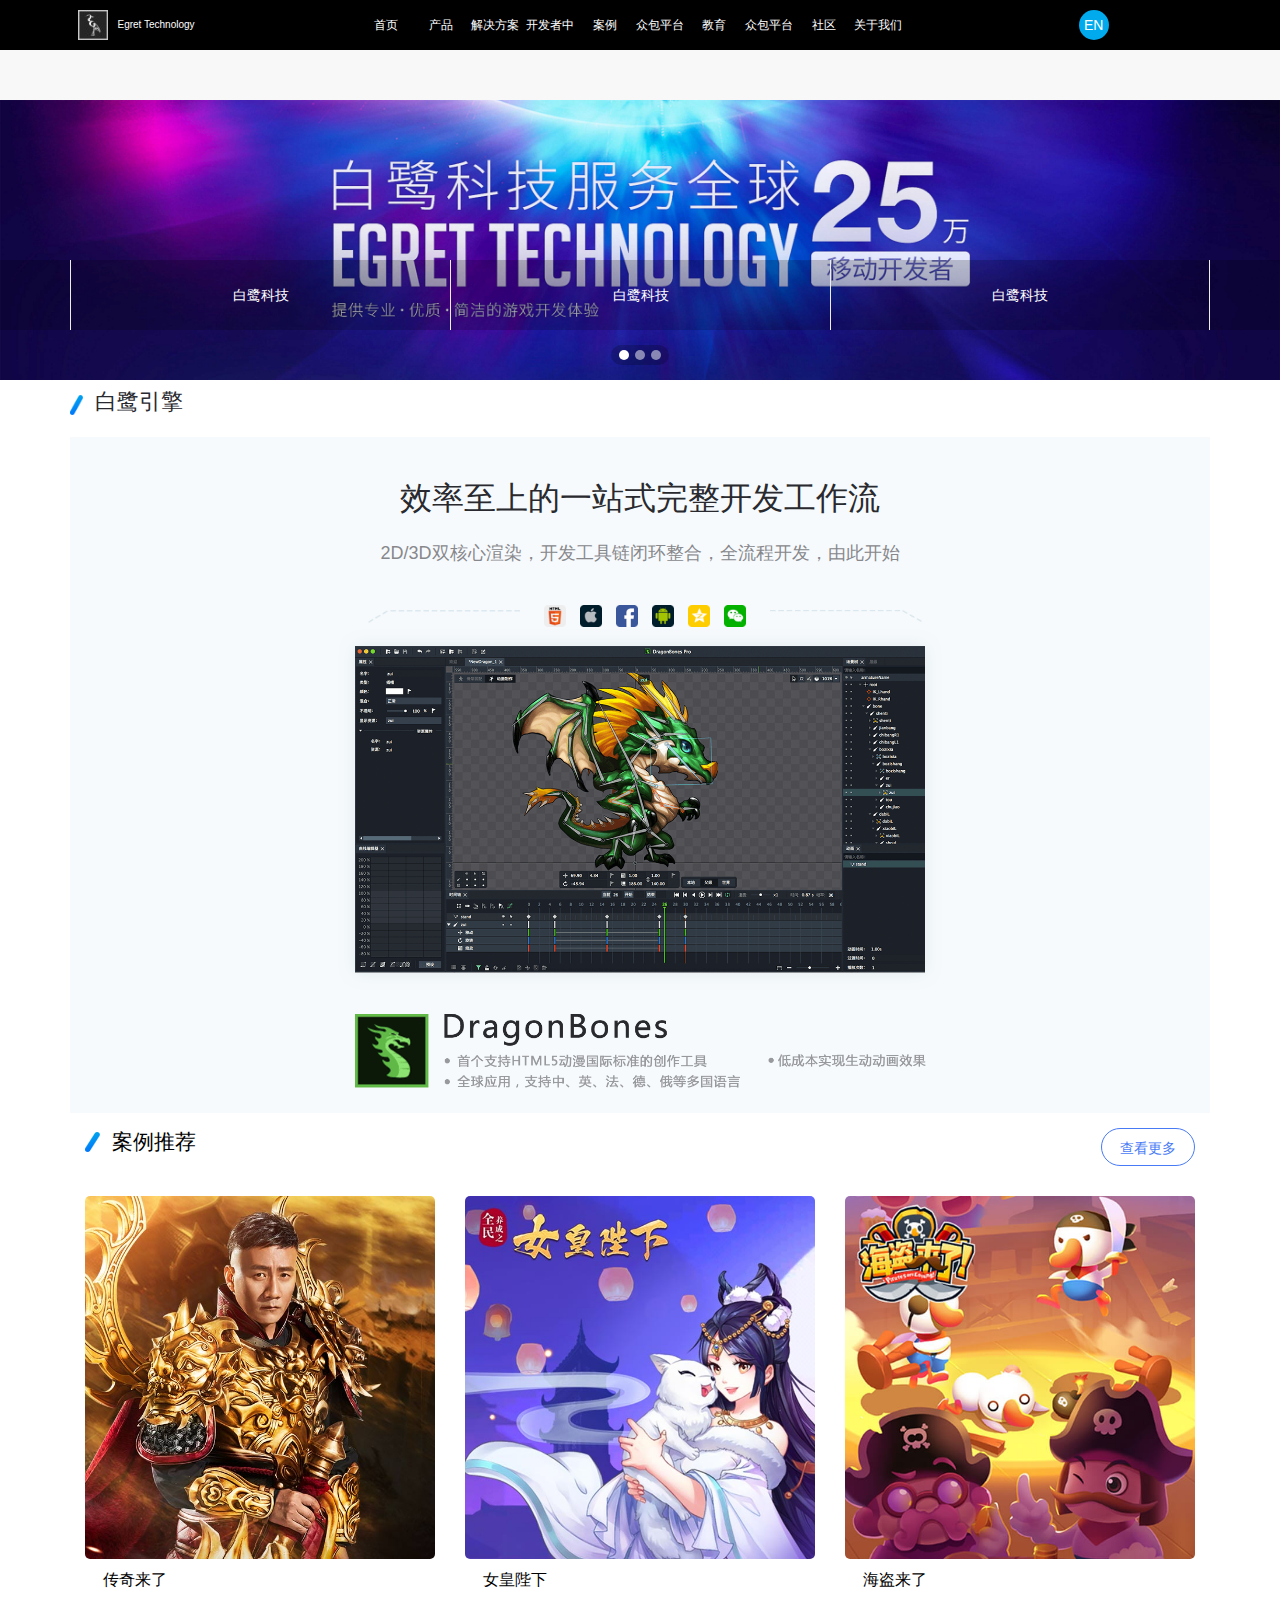
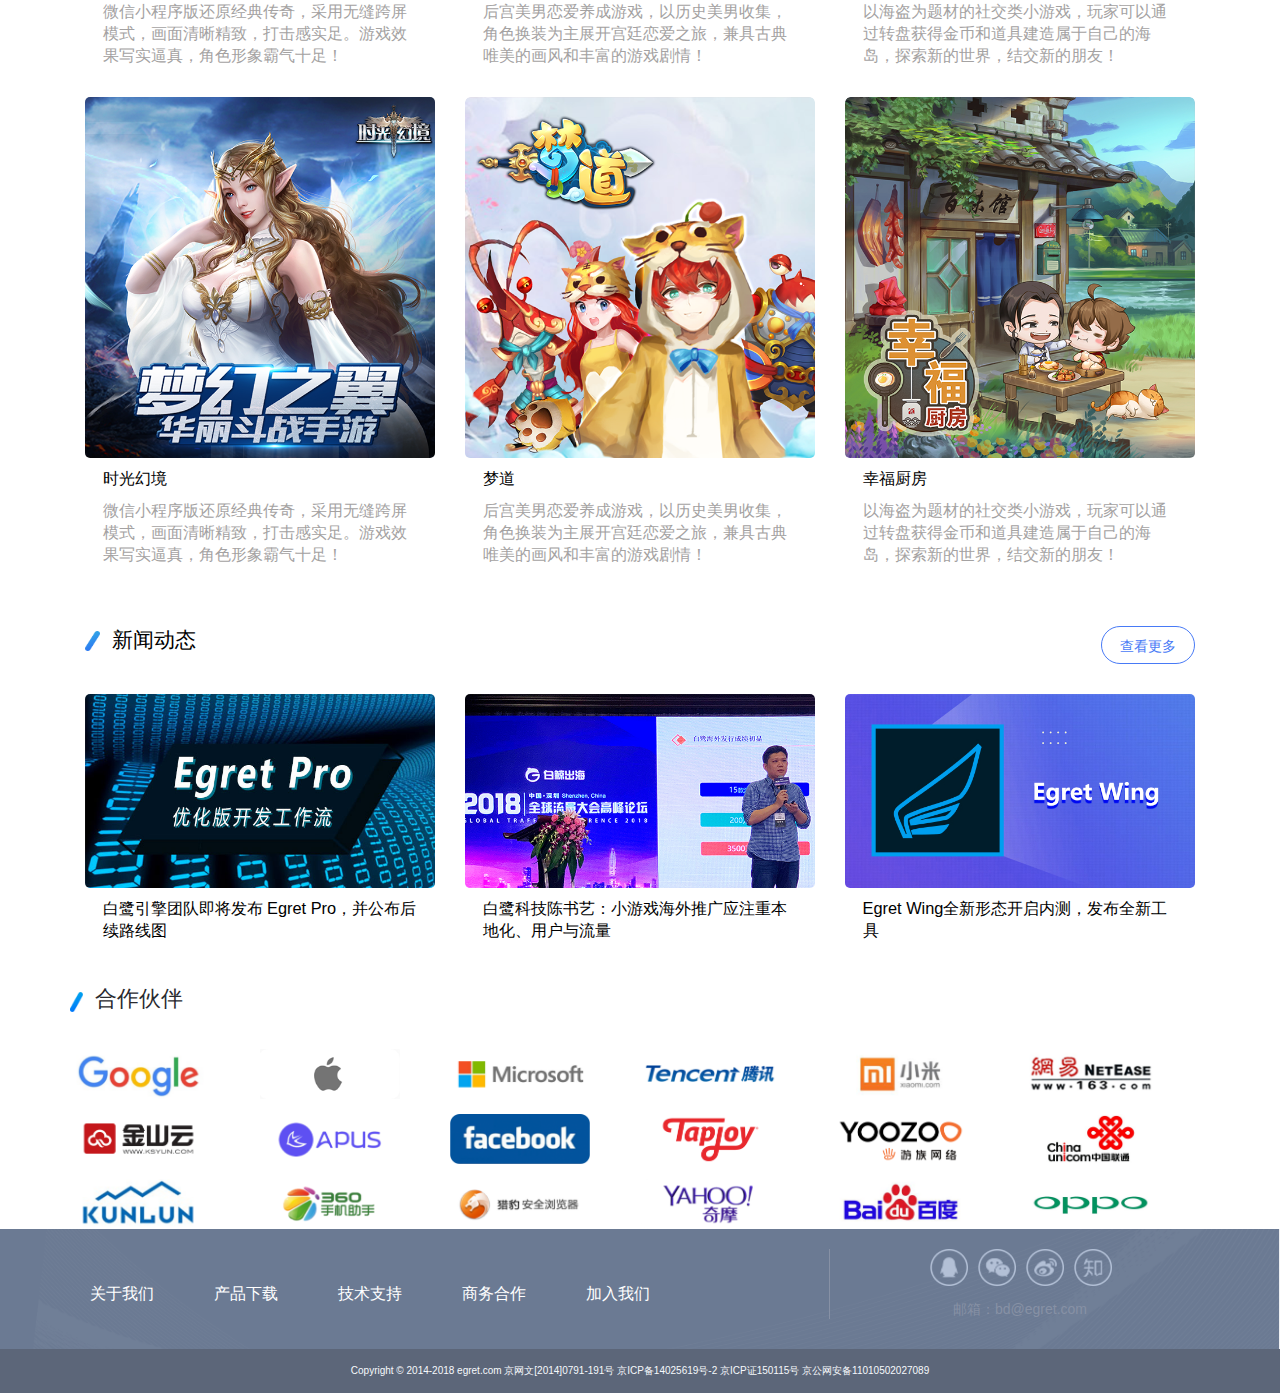
<file: layui-v2.4.5/index.html>
<!DOCTYPE html>
<html>
<head>
    <meta charset="utf-8">
    <title></title>
    <meta name="viewport" content="width=device-width, initial-scale=1, maximum-scale=1">
    <link rel="stylesheet" href="layui/css/layui.css">
    <script type="text/javascript" src="layui/layui.js"></script>
    <link rel="stylesheet" href="css/index.css" />
</head>
		<script type="text/javascript">
			layui.use(['carousel', 'form'], function(){
			  var carousel = layui.carousel
			  ,form = layui.form;
			  
			  //图片轮播
			  carousel.render({
				elem: '#test10'
				,width: '100%'
				,interval: 5000
			  });
			});
		</script>
		
		
		
		<style type="text/css">
			a{
				color: #fff;
			}
			li{
				line-height: 50px;
				font-size: 12px;
			}
			.on{
				text-align: center;
				
			}
			li a:hover{
				color: #01AAED;
			}
			.font{
				font-size: 10px;
			}
			.top{
				line-height: 50px;
			}
			.ran{
				text-align: center;
				line-height: 30px;
				border-radius: 50%;
				background: #01AAED;
				cursor: pointer;
				float: right;
				width: 30px;
				height: 30px;
			}
			.ran:hover{
				color: #fff;
			.big{
				width: 100%;
			}
			.nav{
				width: 100%;
			}
			#tp:hover{
				background: red;
			}
			
			
			

		</style>
<body>
	<div class="layui-fluid" style="background: #000; height: 50px;">
			<div class="layui-row" style="width: 90%; margin: 0 auto;">
				<a class="layui-hide-xs layui-col-md3 font top" href="javascript:;">
					<img class="layui-nav-img" style="border-radius: 0;" src="images/product-icon-engine.jpg">Egret Technology
				</a>
				<a class="layui-hide-md layui-hide-sm layui-col-xs3 font top" href="javascript:;">
					白鹭科技
				</a>
				<ul class="layui-hide-xs layui-col-md7 on" style="background: rgba(0,0,0,0);">
						<li class="layui-col-md1">
							<a href="">首页</a>
						</li>
						<li class="layui-col-md1">
							<a href="">产品</a>
						</li>
						<li class="layui-col-md1">
							<a href="">解决方案</a>
						</li>
						<li class="layui-col-md1">
							<a href="">开发者中心</a>
						</li>
						<li class="layui-col-md1">
							<a href="">案例</a>
						</li>
						<li class="layui-col-md1">
							<a href="">众包平台</a>
						</li>
						<li class="layui-col-md1">
							<a href="">教育</a>
						</li>
						<li class="layui-col-md1">
							<a href="">众包平台</a>
						</li>
						<li class="layui-col-md1">
							<a href="">社区</a>
						</li>
						<li class="layui-col-md1">
							<a href="">关于我们</a>
						</li>
				</ul>
				<div class="layui-col-md1"><a href=""><p class="ran" style="margin-top: 10px;">EN</p></a></div>
			</div>
		</div>
		
		
		<div class="layui-carousel" id="test10">
			<div style="position: absolute; position: relative;" carousel-item="">
				<div><img style="width: 100%;" src="images/kv1.jpg"></div>
				<div><img style="width: 100%;" src="images/kv2.jpg"></div>
				<div><img style="width: 100%;" src="images/kv3.jpg"></div>
			</div>
			<div class="layui-row layui-col-md12 layui-col-xs12" style="background: rgba(0,0,0,.2);height: 70px; position: absolute; color: #fff; bottom: 0;">
				<div class="layui-container">
					<div id="tp" style="line-height: 70px; border-left: 1px solid #EEEEEE;" class="layui-col-md4 layui-col-xs4 on">白鹭科技</div>
					<div id="tp" style="line-height: 70px; border-left: 1px solid #EEEEEE;" class="layui-col-md4 layui-col-xs4 on">白鹭科技</div>
					<div id="tp" style="line-height: 70px; border-left: 1px solid #EEEEEE; border-right: 1px solid #EEEEEE;" class="layui-col-md4 layui-col-xs4 on">白鹭科技</div>
				</div>
			</div>
		</div>
	
	
	
		<div class="layui-container">
			<div id="top"  class="layui-hide-xs" >
				<img src="images/pen.png">
				<h1>白鹭引擎</h1>
			</div>
			<div id="lunbo">    		
					<div id="lunbo1" style="margin: 0 auto;" class="layui-col-md8 layui-col-xs10 ">
					    <div class="layui-row">
					      <div id="lunbo2" class="layui-col-md12 layui-col-xs12 layui-col-sm12">
					      	<h1 style="font-size: 32px;" class="layui-hide-xs">效率至上的一站式完整开发工作流</h1>
					      	<p style="font-size: 16px;" class="layui-hide-md">效率至上的一站式完整开发工作流</p>
					      </div>
					      <div id="lunbo3" class="layui-col-md12 layui-col-xs12 layui-col-sm12">
					         <h1 style="font-size: 18px;" class="layui-hide-xs">2D/3D双核心渲染，开发工具链闭环整合，全流程开发，由此开始</h1>
					         <p style="font-size: 10px;" class="layui-hide-md">2D/3D双核心渲染，开发工具链闭环整合，全流程开发，由此开始</p>
					      </div>
					      <div id="lunbo6" style="margin-top: 20px;" class="layui-col-md12 layui-col-xs12 layui-col-sm12">
					      	<img src="images/engine3 (1).png"  class="layui-hide-md" style="width: 80%;height: 20%;display: block;margin: 0 auto;"/>
					      	<p style="text-align: center;font-size: 14px;color:#87888C;"  class="layui-hide-md">一站对接各大网站</p>
					      </div>
					      <div id="lunbo4" class="layui-col-md12 layui-col-xs12 layui-col-sm12">
					      	<img class="layui-hide-xs" style="width:20%; height: 13px; padding-right: 10px;" src="images/engineLeft.png" />
					      	<img style="height:22px;width: 22px;" src="images/h5.png" />
					      	<img style="height:22px;width: 22px;" src="images/ap.png" />
					      	<img style="height:22px;width: 22px;" src="images/fb.png" />
					      	<img style="height:22px;width: 22px;" src="images/an.png" />
					      	<img style="height:22px;width: 22px;" src="images/qz.png" />
					      	<img style="height:22px;width: 22px;;" src="images/wx.png" />					      
					      	<img class="layui-hide-xs" style="width:20%; height: 12px; padding-left: 20px;" src="images/engineRight.png" />
					    </div>
					    <div id="lunbo5" class="layui-col-md12 layui-col-xs12">
					        <img class="layui-hide-xs" style="width:80%; height: 40%;" src="images/engine1.png" />
					    </div>
					</div>
				</div>		  
			</div>
			<div style="  margin: 0 auto;" class="layui-row layui-col-space30">
				<div class="layui-col-md12">
					<img style="margin-right: 8px; margin-bottom: 5px; width: 15px; height: 20px;" src="layui/images/pen.png" >
					<h2 style="display: inline;">案例推荐</h2>
					<button class="layui-btn layui-btn-primary layui-btn-radius" style="color: #487af6;border-color: #487af6;float: right;">查看更多</button>
				</div>
				<div id="anli" class="layui-col-md4 layui-col-xs12 ">
					<img class="layui-hide-xs" src="layui/images/5bae0283c104d.jpg" >
					<img class="layui-hide-md layui-hide-sm" style="height: 150px;" src="layui/images/5bae0283c104d.jpg" >
					<div class="layui-col-md12 layui-hide-xs cont">
						<h3>传奇来了</h3>
						<h3 style="color: #A4A2A2;" >微信小程序版还原经典传奇，采用无缝跨屏模式，画面清晰精致，打击感实足。游戏效果写实逼真，角色形象霸气十足！</h3>
					</div>
				</div>
				<div id="anli" class="layui-col-md4 layui-col-xs12">
					<img class="layui-hide-xs" src="layui/images/5bae02aac04a3.png" >
					<img class="layui-hide-md layui-hide-sm" style="height: 150px;" src="layui/images/5bae02aac04a3.png" >
					<div class="layui-col-md12 layui-hide-xs cont">
						<h3>女皇陛下</h3>
						<h3 style="color: #A4A2A2;" >后宫美男恋爱养成游戏，以历史美男收集，角色换装为主展开宫廷恋爱之旅，兼具古典唯美的画风和丰富的游戏剧情！</h3>
					</div>
				</div>
				<div id="anli" class="layui-col-md4 layui-col-xs12">
					<img class="layui-hide-xs" src="layui/images/5bae02b9c85ac.jpg" >
					<img class="layui-hide-md layui-hide-sm" style="height: 150px;" src="layui/images/5bae02b9c85ac.jpg" >
					<div class="layui-col-md12 layui-hide-xs cont">
						<h3>海盗来了</h3>
						<h3 style="color: #A4A2A2;" >以海盗为题材的社交类小游戏，玩家可以通过转盘获得金币和道具建造属于自己的海岛，探索新的世界，结交新的朋友！</h3>
					</div>
				</div>
  
  <!-- 案例推荐下半部分 -->
  
				<div id="anli" class="layui-col-md4 layui-col-xs12 ">
					<img class="layui-hide-xs" src="layui/images/5c985bcdb3dff.png" >
					<img class="layui-hide-md layui-hide-sm" style="height: 150px;" src="layui/images/5c985bcdb3dff.png" >
					<div class="layui-col-md12 layui-hide-xs cont">
						<h3>时光幻境</h3>
						<h3 style="color: #A4A2A2;" >微信小程序版还原经典传奇，采用无缝跨屏模式，画面清晰精致，打击感实足。游戏效果写实逼真，角色形象霸气十足！</h3>
					</div>
				</div>
				<div id="anli" class="layui-col-md4 layui-col-xs12">
					<img class="layui-hide-xs" src="layui/images/5c985c6d3d4eb.png" >
					<img class="layui-hide-md layui-hide-sm" style="height: 150px;" src="layui/images/5c985c6d3d4eb.png" >
					<div class="layui-col-md12 layui-hide-xs cont">
						<h3>梦道</h3>
						<h3 style="color: #A4A2A2;" >后宫美男恋爱养成游戏，以历史美男收集，角色换装为主展开宫廷恋爱之旅，兼具古典唯美的画风和丰富的游戏剧情！</h3>
					</div>
				</div>
				<div id="anli" class="layui-col-md4 layui-col-xs12">
					<img class="layui-hide-xs" src="layui/images/5c985c921048c.png" >
					<img class="layui-hide-md layui-hide-sm" style="height: 150px;" src="layui/images/5c985c921048c.png" >
					<div class="layui-col-md12 layui-hide-xs cont">
						<h3>幸福厨房</h3>
						<h3 style="color: #A4A2A2;" >以海盗为题材的社交类小游戏，玩家可以通过转盘获得金币和道具建造属于自己的海岛，探索新的世界，结交新的朋友！</h3>
					</div>
				</div>
			</div>

<!-- 下半部分 -->
			<div style="position: relative; top: 30px; margin: 0 auto;" class="layui-row layui-col-space30">
				<div class="layui-col-md12">
					<img style="margin-right: 8px; margin-bottom: 5px; width: 15px; height: 20px;" src="layui/images/pen%20(1).png" >
					<h2 style="display: inline;">新闻动态</h2>
					<button class="layui-btn layui-btn-primary layui-btn-radius" style="color: #487af6;border-color: #487af6;float: right;">查看更多</button>
				</div>
<!-- 新闻动态pc端 -->
				<div id="anli" class="layui-col-md4 layui-hide-xs ">
					<img src="layui/images/5c74a090a4ffe.jpg" >
					<div class="layui-col-md12 layui-hide-xs cont">
						<h3 >白鹭引擎团队即将发布 Egret Pro，并公布后续路线图</h3>
					</div>
				</div>
<!-- 新闻动态手机端 -->
				<div id="anli" class="layui-col-xs12 layui-hide-md layui-hide-sm ">
					<div class="layui-col-xs5 cont">
						<img src="layui/images/5c74a090a4ffe.jpg" >
					</div>
					<div class="layui-col-xs7 cont">
						<h3 >白鹭引擎团队即将发布 Egret Pro，并公布后续路线图</h3>
					</div>
				</div>
<!-- 新闻动态pc端 -->				
				<div id="anli" class="layui-col-md4 layui-hide-xs ">
					<img src="layui/images/5be01d20652c8.png" >
					<div class="layui-col-md12 layui-hide-xs cont">
						<h3>白鹭科技陈书艺：小游戏海外推广应注重本地化、用户与流量</h3>
					</div>
				</div>
  <!-- 新闻动态手机端 -->
				<div id="anli" class="layui-col-xs12 layui-hide-md layui-hide-sm ">
					<div class="layui-col-xs5 cont">
						<img src="layui/images/5be01d20652c8.png" >
					</div>
					<div class="layui-col-xs7 cont">
						<h3 >白鹭科技陈书艺：小游戏海外推广应注重本地化、用户与流量</h3>
					</div>
				</div>
 <!-- 新闻动态pc端 --> 
				<div id="anli" class="layui-col-md4 layui-hide-xs ">
					<img src="layui/images/5c2efbeb46f9a.jpg" >
					<div class="layui-col-md12 layui-hide-xs cont">
						<h3 >Egret Wing全新形态开启内测，发布全新工具</h3>
					</div>
				</div>
  <!-- 新闻动态手机端 -->
				<div id="anli" class="layui-col-xs12 layui-hide-md layui-hide-sm ">
					<div class="layui-col-xs5 cont">
						<img src="layui/images/5c2efbeb46f9a.jpg" >
					</div>
					<div class="layui-col-xs7 cont">
						<h3>Egret Wing全新形态开启内测，发布全新工具</h3>
					</div>
				</div>
			</div>
<!-- 合作伙伴 -->
			<div class="layui-row">
				<div id="top"  class="layui-hide-xs" >
					<img src="images/pen.png">
					<h1>合作伙伴</h1>
				</div>
				<div class="layui-col-md2 layui-col-xs4"><img src="layui/images/google.png" style="width: 140px;height: 50px;margin-top: 15px;"></div>
				<div class="layui-col-md2 layui-col-xs4 layui-col-space2"><img src="layui/images/appleB.png" style="width: 140px;height: 50px;margin-top: 15px;"></div>
				<div class="layui-col-md2 layui-col-xs4 layui-col-space2"><img src="layui/images/ms.png" style="width: 140px;height: 50px;margin-top: 15px;"></div>
				<div class="layui-col-md2 layui-col-xs4 layui-col-space2"><img src="layui/images/tc.png" style="width: 140px;height: 50px;margin-top: 15px;"></div>
				<div class="layui-col-md2 layui-col-xs4 layui-col-space2"><img src="layui/images/mi.png" style="width: 140px;height: 50px;margin-top: 15px;"></div>
				<div class="layui-col-md2 layui-col-xs4 layui-col-space2"><img src="layui/images/we.png" style="width: 140px;height: 50px;margin-top: 15px;"></div>
				<div class="layui-col-md2 layui-col-xs4"><img src="layui/images/k.png" style="width: 140px;height: 50px;margin-top: 15px;"></div>
				<div class="layui-col-md2 layui-col-xs4 layui-col-space2"><img src="layui/images/apus.png" style="width: 140px;height: 50px;margin-top: 15px;"></div>
				<div class="layui-col-md2 layui-col-xs4 layui-col-space2"><img src="layui/images/fbc.png" style="width: 140px;height: 50px;margin-top: 15px;"></div>
				<div class="layui-col-md2 layui-col-xs4 layui-col-space2"><img src="layui/images/tap.png" style="width: 140px;height: 50px;margin-top: 15px;"></div>
				<div class="layui-col-md2 layui-col-xs4 layui-col-space2"><img src="layui/images/yz.png" style="width: 140px;height: 50px;margin-top: 15px;"></div>
				<div class="layui-col-md2 layui-col-xs4 layui-col-space2"><img src="layui/images/cu.png" style="width: 140px;height: 50px;margin-top: 15px;"></div>
				<div class="layui-col-md2 layui-col-xs4"><img src="layui/images/kun.png" style="width: 140px;height: 50px;margin-top: 15px;"></div>
				<div class="layui-col-md2 layui-col-xs4 layui-col-space2"><img src="layui/images/360.png" style="width: 140px;height: 50px;margin-top: 15px;"></div>
				<div class="layui-col-md2 layui-col-xs4 layui-col-space2"><img src="layui/images/lie.png" style="width: 140px;height: 50px;margin-top: 15px;"></div>
				<div class="layui-col-md2 layui-col-xs4 layui-col-space2"><img src="layui/images/ya.png" style="width: 140px;height: 50px;margin-top: 15px;"></div>
				<div class="layui-col-md2 layui-col-xs4 layui-col-space2"><img src="layui/images/baidu.png" style="width: 140px;height: 50px;margin-top: 15px;"></div>
				<div class="layui-col-md2 layui-col-xs4 layui-col-space2"><img src="layui/images/oppo.png" style="width: 140px;height: 50px;margin-top: 15px;"></div>
			</div>
		</div>
	</div>
<!-- 底部 -->
			<div id="f4" class="layui-col-xs12 layui-hide-md">
				<ul style="width: 100%; margin: 0 auto;">
					<li class="layui-col-xs1">&nbsp;</li>
					<li class="layui-col-xs2"><a>关于我们 </a></li>
					<li class="layui-col-xs2"><a>产品下载 </a></li>
					<li class="layui-col-xs2"><a>技术支持 </a></li>
					<li class="layui-col-xs2"><a>商务合作 </a></li>
					<li class="layui-col-xs2"><a>加入我们</a></li>
				</ul>
				<dl>
					<p class="layui-col-xs12 layui-hide-md">联系电话：010-57222734</p>
					<p  class="layui-col-xs12 layui-hide-md">商务合作：BD@egret.com</p>
					<p  class="layui-col-xs12 layui-hide-md">市场合作：Marketing@egret.com</p>
				</dl>
			</div>
			<div class="layui-hide-xs"  style="padding-bottom:30px;background-image: url(images/footer.png); background-size:100% 130px;background-repeat:no-repeat;background-position: center top;">
				<div class="layui-container">
					<div class="layui-row">
				        <div id="f1" class="layui-col-md8 layui-hide-xs">
							<ul>
							   	<li><a>关于我们 </a></li>
							   	<li><a>产品下载 </a></li>
							   	<li><a>技术支持 </a></li>
							   	<li><a>商务合作 </a></li>
							   	<li><a>加入我们</a></li>
							</ul>
						</div>
						<div id="f3" class="layui-col-md4 layui-hide-xs">
							<div class="layui-col-md12" id="f2">
								<img class="layui-col-md3" src="images/qq.png">
								<img class="layui-col-md3" src="images/wxf.png">
								<img class="layui-col-md3" src="images/sina.png">
								<img class="layui-col-md3" src="images/zhi.png">
							</div>
							<p class="layui-col-md12" style="text-align: center;">邮箱：bd@egret.com</p>
						</div>
					</div>
				</div> 
			</div> 
			<div style="background: #5C6679; width: 100%;text-align: center;color: #F6F9FC;font-size:10px;" class="layui-hide-xs">
				<div style="padding-top: 15px;padding-bottom: 15px;" class="layui-container">
					<div  class="layui-row">
						<p class="layui-col-md12">Copyright © 2014-2018 egret.com 京网文[2014]0791-191号 京ICP备14025619号-2 京ICP证150115号 京公网安备11010502027089</p>
					</div>
				<div>
			</div>
		</div>
</body>
</html>
</file>
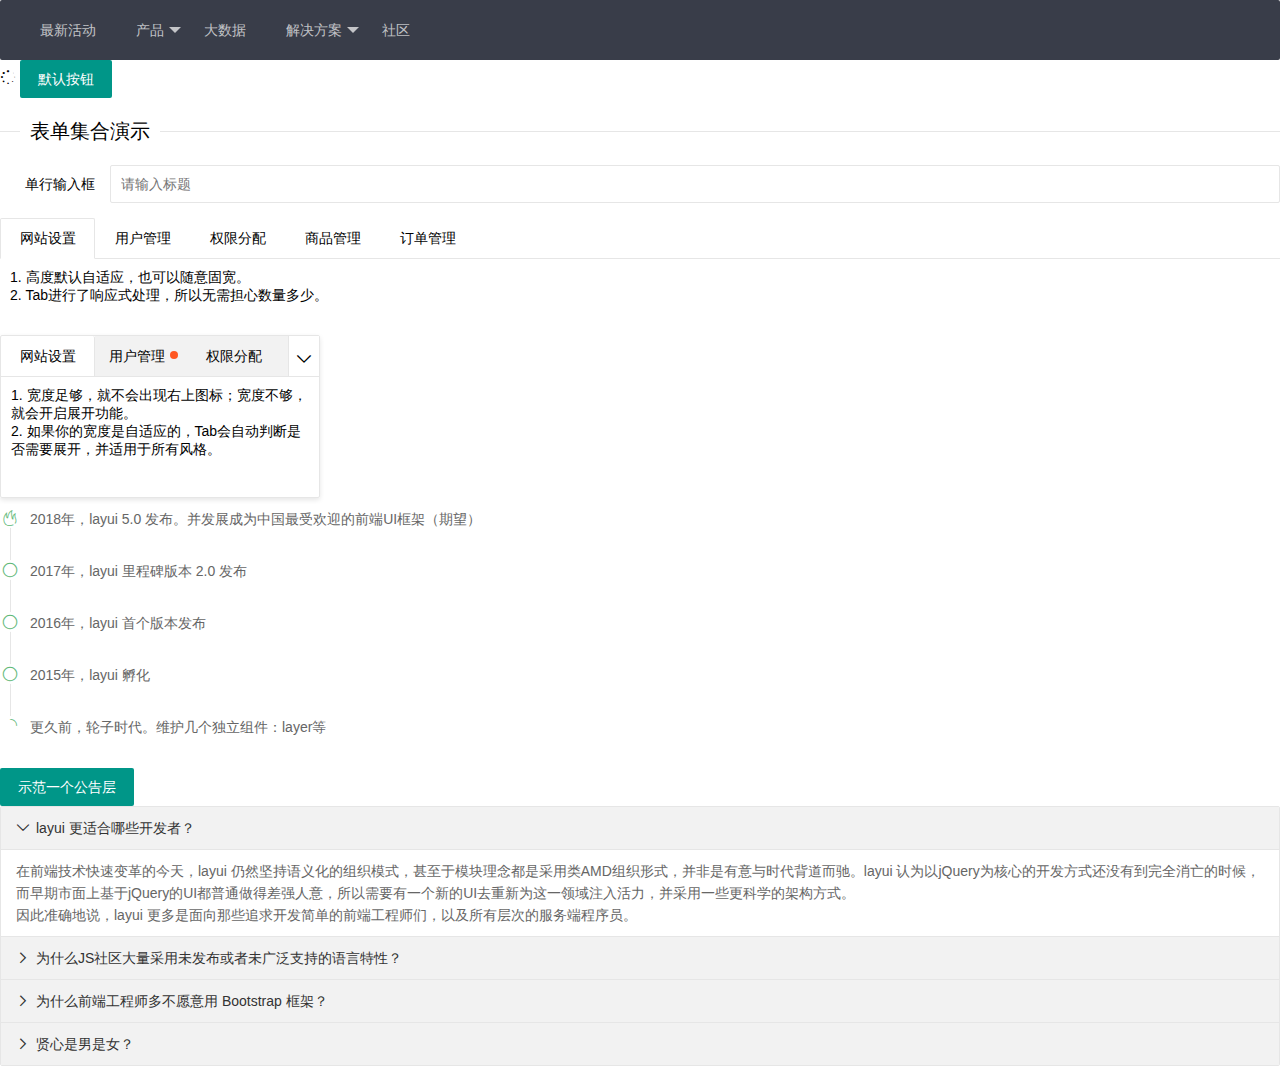
<file: layui-v2.4.5/index2.html>
<!DOCTYPE html>
<html lang="zh">
<head>
	<meta charset="UTF-8">
	<meta name="viewport" content="width=device-width, initial-scale=1.0">
	<meta http-equiv="X-UA-Compatible" content="ie=edge">
	<link rel="stylesheet" type="text/css" href="layui/css/layui.css"/>
	<script src="layui/layui.js" type="text/javascript" charset="utf-8"></script>
	<title></title>
	<script>
	layui.use('element', function(){
	  var element = layui.element; //导航的hover效果、二级菜单等功能，需要依赖element模块
	  
	  //监听导航点击
	  element.on('nav(demo)', function(elem){
		//console.log(elem)
		layer.msg(elem.text());
	  });
	});
	
	
	layui.use('layer', function(){ //独立版的layer无需执行这一句
	  var $ = layui.jquery, layer = layui.layer; //独立版的layer无需执行这一句
	  
	  //触发事件
	  var active = {
		setTop: function(){
		  var that = this; 
		  //多窗口模式，层叠置顶
		  layer.open({
			type: 2 //此处以iframe举例
			,title: '当你选择该窗体时，即会在最顶端'
			,area: ['390px', '260px']
			,shade: 0
			,maxmin: true
			,offset: [ //为了演示，随机坐标
			  Math.random()*($(window).height()-300)
			  ,Math.random()*($(window).width()-390)
			] 
			,content: '//layer.layui.com/test/settop.html'
			,btn: ['继续弹出', '全部关闭'] //只是为了演示
			,yes: function(){
			  $(that).click(); 
			}
			,btn2: function(){
			  layer.closeAll();
			}
			
			,zIndex: layer.zIndex //重点1
			,success: function(layero){
			  layer.setTop(layero); //重点2
			}
		  });
		}
		,confirmTrans: function(){
		  //配置一个透明的询问框
		  layer.msg('大部分参数都是可以公用的<br>合理搭配，展示不一样的风格', {
			time: 20000, //20s后自动关闭
			btn: ['明白了', '知道了', '哦']
		  });
		}
		,notice: function(){
		  //示范一个公告层
		  layer.open({
			type: 1
			,title: false //不显示标题栏
			,closeBtn: false
			,area: '300px;'
			,shade: 0.8
			,id: 'LAY_layuipro' //设定一个id，防止重复弹出
			,btn: ['火速围观', '残忍拒绝']
			,btnAlign: 'c'
			,moveType: 1 //拖拽模式，0或者1
			,content: '<div style="padding: 50px; line-height: 22px; background-color: #393D49; color: #fff; font-weight: 300;">你知道吗？亲！<br>layer ≠ layui<br><br>layer只是作为Layui的一个弹层模块，由于其用户基数较大，所以常常会有人以为layui是layerui<br><br>layer虽然已被 Layui 收编为内置的弹层模块，但仍然会作为一个独立组件全力维护、升级。<br><br>我们此后的征途是星辰大海 ^_^</div>'
			,success: function(layero){
			  var btn = layero.find('.layui-layer-btn');
			  btn.find('.layui-layer-btn0').attr({
				href: 'http://www.layui.com/'
				,target: '_blank'
			  });
			}
		  });
		}
		,offset: function(othis){
		  var type = othis.data('type')
		  ,text = othis.text();
		  
		  layer.open({
			type: 1
			,offset: type //具体配置参考：http://www.layui.com/doc/modules/layer.html#offset
			,id: 'layerDemo'+type //防止重复弹出
			,content: '<div style="padding: 20px 100px;">'+ text +'</div>'
			,btn: '关闭全部'
			,btnAlign: 'c' //按钮居中
			,shade: 0 //不显示遮罩
			,yes: function(){
			  layer.closeAll();
			}
		  });
		}
	  };
	  
	  $('#layerDemo .layui-btn').on('click', function(){
		var othis = $(this), method = othis.data('method');
		active[method] ? active[method].call(this, othis) : '';
	  });
	  
	});
	</script>
	<style type="text/css">
		dd:hover{
			background-color: rgb(95,184,120,1);
		}
	</style>
</head>
<body>
	<ul class="layui-nav">
		<li class="layui-nav-item"><a href="">最新活动</a></li>
		<li class="layui-nav-item">
			<a href="javascript:;">产品</a>
			<dl class="layui-nav-child">
				<dd><a href="">选项1</a></dd>
				<dd><a href="">选项2</a></dd>
				<dd><a href="">选项3</a></dd>
			</dl>
		</li>
		<li class="layui-nav-item"><a href="">大数据</a></li>
		<li class="layui-nav-item">
			<a href="javascript:;">解决方案</a>
			<dl class="layui-nav-child">
				<dd><a href="">移动模块</a></dd>
				<dd><a href="">后台模版</a></dd>
				<dd><a href="">选中项</a></dd>
				<dd><a href="">电商平台</a></dd>
			</dl>
		</li>
		<li class="layui-nav-item"><a href="">社区</a></li>
	</ul>
	<i class="layui-icon layui-icon-loading"></i>
	<button class="layui-btn">默认按钮</button>
	<fieldset class="layui-elem-field layui-field-title" style="margin-top: 20px;">
		<legend>表单集合演示</legend>
	</fieldset>
	<div class="layui-form-item">
		<label class="layui-form-label">单行输入框</label>
		<div class="layui-input-block">
			<input type="text" name="title" lay-verify="title" autocomplete="off" placeholder="请输入标题" class="layui-input">
		</div>
	</div>
	<div class="layui-tab">
	  <ul class="layui-tab-title">
		<li class="layui-this">网站设置</li>
		<li>用户管理</li>
		<li>权限分配</li>
		<li>商品管理</li>
		<li>订单管理</li>
	  </ul>
	  <div class="layui-tab-content">
		<div class="layui-tab-item layui-show">
		  1. 高度默认自适应，也可以随意固宽。
		  <br>2. Tab进行了响应式处理，所以无需担心数量多少。
		</div>
		<div class="layui-tab-item">内容2</div>
		<div class="layui-tab-item">内容3</div>
		<div class="layui-tab-item">内容4</div>
		<div class="layui-tab-item">内容5</div>
	  </div>
	</div>
	
	<div class="layui-row">
	<div class="layui-tab layui-tab-card layui-col-md3">
	  <ul class="layui-tab-title">
		<li class="layui-this">网站设置</li>
		<li>用户管理<span class="layui-badge-dot layui-bg-red"></span></li>
		<li>权限分配</li>
		<li>商品管理</li>
		<li>订单管理</li>
	  </ul>
	  <div class="layui-tab-content" style="height: 100px;">
		<div class="layui-tab-item layui-show">
		  1. 宽度足够，就不会出现右上图标；宽度不够，就会开启展开功能。
		  <br>2. 如果你的宽度是自适应的，Tab会自动判断是否需要展开，并适用于所有风格。
		</div>
		<div class="layui-tab-item">2</div>
		<div class="layui-tab-item">3</div>
		<div class="layui-tab-item">4</div>
		<div class="layui-tab-item">5</div>
		<div class="layui-tab-item">6</div>
	  </div>
	</div>
	</div>
	
	
	<ul class="layui-timeline">
	  <li class="layui-timeline-item">
		<i class="layui-icon layui-timeline-axis"></i>
		<div class="layui-timeline-content layui-text">
		  <div class="layui-timeline-title">2018年，layui 5.0 发布。并发展成为中国最受欢迎的前端UI框架（期望）</div>
		</div>
	  </li>
	  <li class="layui-timeline-item">
		<i class="layui-icon layui-timeline-axis"></i>
		<div class="layui-timeline-content layui-text">
		  <div class="layui-timeline-title">2017年，layui 里程碑版本 2.0 发布</div>
		</div>
	  </li>
	  <li class="layui-timeline-item">
		<i class="layui-icon layui-timeline-axis"></i>
		<div class="layui-timeline-content layui-text">
		  <div class="layui-timeline-title">2016年，layui 首个版本发布</div>
		</div>
	  </li>
	  <li class="layui-timeline-item">
		<i class="layui-icon layui-timeline-axis"></i>
		<div class="layui-timeline-content layui-text">
		  <div class="layui-timeline-title">2015年，layui 孵化</div>
		</div>
	  </li>
	  <li class="layui-timeline-item">
		<i class="layui-icon layui-anim layui-anim-rotate layui-anim-loop layui-timeline-axis"></i>
		<div class="layui-timeline-content layui-text">
		  <div class="layui-timeline-title">更久前，轮子时代。维护几个独立组件：layer等</div>
		</div>
	  </li>
	</ul>
	
	<div class="site-demo-button" id="layerDemo" style="margin-bottom: 0;">
		<button data-method="notice" class="layui-btn">示范一个公告层</button>
	</div>
	
	
	<div class="layui-collapse" lay-accordion="">
	  <div class="layui-colla-item">
		<h2 class="layui-colla-title">layui 更适合哪些开发者？</h2>
		<div class="layui-colla-content layui-show">
		  <p>在前端技术快速变革的今天，layui 仍然坚持语义化的组织模式，甚至于模块理念都是采用类AMD组织形式，并非是有意与时代背道而驰。layui 认为以jQuery为核心的开发方式还没有到完全消亡的时候，而早期市面上基于jQuery的UI都普通做得差强人意，所以需要有一个新的UI去重新为这一领域注入活力，并采用一些更科学的架构方式。
		  <br>
		  因此准确地说，layui 更多是面向那些追求开发简单的前端工程师们，以及所有层次的服务端程序员。</p>
		</div>
	  </div>
	  <div class="layui-colla-item">
		<h2 class="layui-colla-title">为什么JS社区大量采用未发布或者未广泛支持的语言特性？</h2>
		<div class="layui-colla-content">
		  <p>有不少其他答案说是因为JS太差。我下面的答案已经说了，这不是根本性的原因。但除此之外，我还要纠正一些对JS具体问题的误解。JS当初是被作为脚本语言设计的，所以某些问题并不是JS设计得差或者是JS设计者的失误。比如var的作用域问题，并不是“错误”，而是当时绝大部分脚本语言都是这样的，如perl/php/sh等。模块的问题也是，脚本语言几乎都没有模块/命名空间功能。弱类型、for-in之类的问题也是，只不过现在用那些老的脚本语言的人比较少，所以很多人都误以为是JS才有的坑。另外有人说JS是半残语言，满足不了开发需求，1999年就该死。半残这个嘛，就夸张了。JS虽然有很多问题，但是设计总体还是优秀的。——来自知乎@贺师俊</p>
		</div>
	  </div>
	  <div class="layui-colla-item">
		<h2 class="layui-colla-title">为什么前端工程师多不愿意用 Bootstrap 框架？</h2>
		<div class="layui-colla-content">
		  <p>因为不适合。如果希望开发长期的项目或者制作产品类网站，那么就需要实现特定的设计，为了在维护项目中可以方便地按设计师要求快速修改样式，肯定会逐步编写出各种业务组件、工具类，相当于为项目自行开发一套框架。——来自知乎@Kayo</p>
		</div>
	  </div>
	  <div class="layui-colla-item">
		<h2 class="layui-colla-title">贤心是男是女？</h2>
		<div class="layui-colla-content">
		  <p>man！ 所以这个问题不要再出现了。。。</p>
		</div>
	  </div>
	</div>
</body>
</html>
</file>
<file: layui-v2.4.5/layui/css/layui.css>
/** layui-v2.4.5 MIT License By https://www.layui.com */
 .layui-inline,img{display:inline-block;vertical-align:middle}h1,h2,h3,h4,h5,h6{font-weight:400}.layui-edge,.layui-header,.layui-inline,.layui-main{position:relative}.layui-elip,.layui-form-checkbox span,.layui-form-pane .layui-form-label{text-overflow:ellipsis;white-space:nowrap}.layui-btn,.layui-edge,.layui-inline,img{vertical-align:middle}.layui-btn,.layui-disabled,.layui-icon,.layui-unselect{-webkit-user-select:none;-ms-user-select:none;-moz-user-select:none}blockquote,body,button,dd,div,dl,dt,form,h1,h2,h3,h4,h5,h6,input,li,ol,p,pre,td,textarea,th,ul{margin:0;padding:0;-webkit-tap-highlight-color:rgba(0,0,0,0)}a:active,a:hover{outline:0}img{border:none}li{list-style:none}table{border-collapse:collapse;border-spacing:0}h4,h5,h6{font-size:100%}button,input,optgroup,option,select,textarea{font-family:inherit;font-size:inherit;font-style:inherit;font-weight:inherit;outline:0}pre{white-space:pre-wrap;white-space:-moz-pre-wrap;white-space:-pre-wrap;white-space:-o-pre-wrap;word-wrap:break-word}body{line-height:24px;font:14px Helvetica Neue,Helvetica,PingFang SC,Tahoma,Arial,sans-serif}hr{height:1px;margin:10px 0;border:0;clear:both}a{color:#333;text-decoration:none}a:hover{color:#777}a cite{font-style:normal;*cursor:pointer}.layui-border-box,.layui-border-box *{box-sizing:border-box}.layui-box,.layui-box *{box-sizing:content-box}.layui-clear{clear:both;*zoom:1}.layui-clear:after{content:'\20';clear:both;*zoom:1;display:block;height:0}.layui-inline{*display:inline;*zoom:1}.layui-edge{display:inline-block;width:0;height:0;border-width:6px;border-style:dashed;border-color:transparent;overflow:hidden}.layui-edge-top{top:-4px;border-bottom-color:#999;border-bottom-style:solid}.layui-edge-right{border-left-color:#999;border-left-style:solid}.layui-edge-bottom{top:2px;border-top-color:#999;border-top-style:solid}.layui-edge-left{border-right-color:#999;border-right-style:solid}.layui-elip{overflow:hidden}.layui-disabled,.layui-disabled:hover{color:#d2d2d2!important;cursor:not-allowed!important}.layui-circle{border-radius:100%}.layui-show{display:block!important}.layui-hide{display:none!important}@font-face{font-family:layui-icon;src:url(../font/iconfont.eot?v=240);src:url(../font/iconfont.eot?v=240#iefix) format('embedded-opentype'),url(../font/iconfont.svg?v=240#iconfont) format('svg'),url(../font/iconfont.woff?v=240) format('woff'),url(../font/iconfont.ttf?v=240) format('truetype')}.layui-icon{font-family:layui-icon!important;font-size:16px;font-style:normal;-webkit-font-smoothing:antialiased;-moz-osx-font-smoothing:grayscale}.layui-icon-reply-fill:before{content:"\e611"}.layui-icon-set-fill:before{content:"\e614"}.layui-icon-menu-fill:before{content:"\e60f"}.layui-icon-search:before{content:"\e615"}.layui-icon-share:before{content:"\e641"}.layui-icon-set-sm:before{content:"\e620"}.layui-icon-engine:before{content:"\e628"}.layui-icon-close:before{content:"\1006"}.layui-icon-close-fill:before{content:"\1007"}.layui-icon-chart-screen:before{content:"\e629"}.layui-icon-star:before{content:"\e600"}.layui-icon-circle-dot:before{content:"\e617"}.layui-icon-chat:before{content:"\e606"}.layui-icon-release:before{content:"\e609"}.layui-icon-list:before{content:"\e60a"}.layui-icon-chart:before{content:"\e62c"}.layui-icon-ok-circle:before{content:"\1005"}.layui-icon-layim-theme:before{content:"\e61b"}.layui-icon-table:before{content:"\e62d"}.layui-icon-right:before{content:"\e602"}.layui-icon-left:before{content:"\e603"}.layui-icon-cart-simple:before{content:"\e698"}.layui-icon-face-cry:before{content:"\e69c"}.layui-icon-face-smile:before{content:"\e6af"}.layui-icon-survey:before{content:"\e6b2"}.layui-icon-tree:before{content:"\e62e"}.layui-icon-upload-circle:before{content:"\e62f"}.layui-icon-add-circle:before{content:"\e61f"}.layui-icon-download-circle:before{content:"\e601"}.layui-icon-templeate-1:before{content:"\e630"}.layui-icon-util:before{content:"\e631"}.layui-icon-face-surprised:before{content:"\e664"}.layui-icon-edit:before{content:"\e642"}.layui-icon-speaker:before{content:"\e645"}.layui-icon-down:before{content:"\e61a"}.layui-icon-file:before{content:"\e621"}.layui-icon-layouts:before{content:"\e632"}.layui-icon-rate-half:before{content:"\e6c9"}.layui-icon-add-circle-fine:before{content:"\e608"}.layui-icon-prev-circle:before{content:"\e633"}.layui-icon-read:before{content:"\e705"}.layui-icon-404:before{content:"\e61c"}.layui-icon-carousel:before{content:"\e634"}.layui-icon-help:before{content:"\e607"}.layui-icon-code-circle:before{content:"\e635"}.layui-icon-water:before{content:"\e636"}.layui-icon-username:before{content:"\e66f"}.layui-icon-find-fill:before{content:"\e670"}.layui-icon-about:before{content:"\e60b"}.layui-icon-location:before{content:"\e715"}.layui-icon-up:before{content:"\e619"}.layui-icon-pause:before{content:"\e651"}.layui-icon-date:before{content:"\e637"}.layui-icon-layim-uploadfile:before{content:"\e61d"}.layui-icon-delete:before{content:"\e640"}.layui-icon-play:before{content:"\e652"}.layui-icon-top:before{content:"\e604"}.layui-icon-friends:before{content:"\e612"}.layui-icon-refresh-3:before{content:"\e9aa"}.layui-icon-ok:before{content:"\e605"}.layui-icon-layer:before{content:"\e638"}.layui-icon-face-smile-fine:before{content:"\e60c"}.layui-icon-dollar:before{content:"\e659"}.layui-icon-group:before{content:"\e613"}.layui-icon-layim-download:before{content:"\e61e"}.layui-icon-picture-fine:before{content:"\e60d"}.layui-icon-link:before{content:"\e64c"}.layui-icon-diamond:before{content:"\e735"}.layui-icon-log:before{content:"\e60e"}.layui-icon-rate-solid:before{content:"\e67a"}.layui-icon-fonts-del:before{content:"\e64f"}.layui-icon-unlink:before{content:"\e64d"}.layui-icon-fonts-clear:before{content:"\e639"}.layui-icon-triangle-r:before{content:"\e623"}.layui-icon-circle:before{content:"\e63f"}.layui-icon-radio:before{content:"\e643"}.layui-icon-align-center:before{content:"\e647"}.layui-icon-align-right:before{content:"\e648"}.layui-icon-align-left:before{content:"\e649"}.layui-icon-loading-1:before{content:"\e63e"}.layui-icon-return:before{content:"\e65c"}.layui-icon-fonts-strong:before{content:"\e62b"}.layui-icon-upload:before{content:"\e67c"}.layui-icon-dialogue:before{content:"\e63a"}.layui-icon-video:before{content:"\e6ed"}.layui-icon-headset:before{content:"\e6fc"}.layui-icon-cellphone-fine:before{content:"\e63b"}.layui-icon-add-1:before{content:"\e654"}.layui-icon-face-smile-b:before{content:"\e650"}.layui-icon-fonts-html:before{content:"\e64b"}.layui-icon-form:before{content:"\e63c"}.layui-icon-cart:before{content:"\e657"}.layui-icon-camera-fill:before{content:"\e65d"}.layui-icon-tabs:before{content:"\e62a"}.layui-icon-fonts-code:before{content:"\e64e"}.layui-icon-fire:before{content:"\e756"}.layui-icon-set:before{content:"\e716"}.layui-icon-fonts-u:before{content:"\e646"}.layui-icon-triangle-d:before{content:"\e625"}.layui-icon-tips:before{content:"\e702"}.layui-icon-picture:before{content:"\e64a"}.layui-icon-more-vertical:before{content:"\e671"}.layui-icon-flag:before{content:"\e66c"}.layui-icon-loading:before{content:"\e63d"}.layui-icon-fonts-i:before{content:"\e644"}.layui-icon-refresh-1:before{content:"\e666"}.layui-icon-rmb:before{content:"\e65e"}.layui-icon-home:before{content:"\e68e"}.layui-icon-user:before{content:"\e770"}.layui-icon-notice:before{content:"\e667"}.layui-icon-login-weibo:before{content:"\e675"}.layui-icon-voice:before{content:"\e688"}.layui-icon-upload-drag:before{content:"\e681"}.layui-icon-login-qq:before{content:"\e676"}.layui-icon-snowflake:before{content:"\e6b1"}.layui-icon-file-b:before{content:"\e655"}.layui-icon-template:before{content:"\e663"}.layui-icon-auz:before{content:"\e672"}.layui-icon-console:before{content:"\e665"}.layui-icon-app:before{content:"\e653"}.layui-icon-prev:before{content:"\e65a"}.layui-icon-website:before{content:"\e7ae"}.layui-icon-next:before{content:"\e65b"}.layui-icon-component:before{content:"\e857"}.layui-icon-more:before{content:"\e65f"}.layui-icon-login-wechat:before{content:"\e677"}.layui-icon-shrink-right:before{content:"\e668"}.layui-icon-spread-left:before{content:"\e66b"}.layui-icon-camera:before{content:"\e660"}.layui-icon-note:before{content:"\e66e"}.layui-icon-refresh:before{content:"\e669"}.layui-icon-female:before{content:"\e661"}.layui-icon-male:before{content:"\e662"}.layui-icon-password:before{content:"\e673"}.layui-icon-senior:before{content:"\e674"}.layui-icon-theme:before{content:"\e66a"}.layui-icon-tread:before{content:"\e6c5"}.layui-icon-praise:before{content:"\e6c6"}.layui-icon-star-fill:before{content:"\e658"}.layui-icon-rate:before{content:"\e67b"}.layui-icon-template-1:before{content:"\e656"}.layui-icon-vercode:before{content:"\e679"}.layui-icon-cellphone:before{content:"\e678"}.layui-icon-screen-full:before{content:"\e622"}.layui-icon-screen-restore:before{content:"\e758"}.layui-icon-cols:before{content:"\e610"}.layui-icon-export:before{content:"\e67d"}.layui-icon-print:before{content:"\e66d"}.layui-icon-slider:before{content:"\e714"}.layui-main{width:1140px;margin:0 auto}.layui-header{z-index:1000;height:60px}.layui-header a:hover{transition:all .5s;-webkit-transition:all .5s}.layui-side{position:fixed;left:0;top:0;bottom:0;z-index:999;width:200px;overflow-x:hidden}.layui-side-scroll{position:relative;width:220px;height:100%;overflow-x:hidden}.layui-body{position:absolute;left:200px;right:0;top:0;bottom:0;z-index:998;width:auto;overflow:hidden;overflow-y:auto;box-sizing:border-box}.layui-layout-body{overflow:hidden}.layui-layout-admin .layui-header{background-color:#23262E}.layui-layout-admin .layui-side{top:60px;width:200px;overflow-x:hidden}.layui-layout-admin .layui-body{top:60px;bottom:44px}.layui-layout-admin .layui-main{width:auto;margin:0 15px}.layui-layout-admin .layui-footer{position:fixed;left:200px;right:0;bottom:0;height:44px;line-height:44px;padding:0 15px;background-color:#eee}.layui-layout-admin .layui-logo{position:absolute;left:0;top:0;width:200px;height:100%;line-height:60px;text-align:center;color:#009688;font-size:16px}.layui-layout-admin .layui-header .layui-nav{background:0 0}.layui-layout-left{position:absolute!important;left:200px;top:0}.layui-layout-right{position:absolute!important;right:0;top:0}.layui-container{position:relative;margin:0 auto;padding:0 15px;box-sizing:border-box}.layui-fluid{position:relative;margin:0 auto;padding:0 15px}.layui-row:after,.layui-row:before{content:'';display:block;clear:both}.layui-col-lg1,.layui-col-lg10,.layui-col-lg11,.layui-col-lg12,.layui-col-lg2,.layui-col-lg3,.layui-col-lg4,.layui-col-lg5,.layui-col-lg6,.layui-col-lg7,.layui-col-lg8,.layui-col-lg9,.layui-col-md1,.layui-col-md10,.layui-col-md11,.layui-col-md12,.layui-col-md2,.layui-col-md3,.layui-col-md4,.layui-col-md5,.layui-col-md6,.layui-col-md7,.layui-col-md8,.layui-col-md9,.layui-col-sm1,.layui-col-sm10,.layui-col-sm11,.layui-col-sm12,.layui-col-sm2,.layui-col-sm3,.layui-col-sm4,.layui-col-sm5,.layui-col-sm6,.layui-col-sm7,.layui-col-sm8,.layui-col-sm9,.layui-col-xs1,.layui-col-xs10,.layui-col-xs11,.layui-col-xs12,.layui-col-xs2,.layui-col-xs3,.layui-col-xs4,.layui-col-xs5,.layui-col-xs6,.layui-col-xs7,.layui-col-xs8,.layui-col-xs9{position:relative;display:block;box-sizing:border-box}.layui-col-xs1,.layui-col-xs10,.layui-col-xs11,.layui-col-xs12,.layui-col-xs2,.layui-col-xs3,.layui-col-xs4,.layui-col-xs5,.layui-col-xs6,.layui-col-xs7,.layui-col-xs8,.layui-col-xs9{float:left}.layui-col-xs1{width:8.33333333%}.layui-col-xs2{width:16.66666667%}.layui-col-xs3{width:25%}.layui-col-xs4{width:33.33333333%}.layui-col-xs5{width:41.66666667%}.layui-col-xs6{width:50%}.layui-col-xs7{width:58.33333333%}.layui-col-xs8{width:66.66666667%}.layui-col-xs9{width:75%}.layui-col-xs10{width:83.33333333%}.layui-col-xs11{width:91.66666667%}.layui-col-xs12{width:100%}.layui-col-xs-offset1{margin-left:8.33333333%}.layui-col-xs-offset2{margin-left:16.66666667%}.layui-col-xs-offset3{margin-left:25%}.layui-col-xs-offset4{margin-left:33.33333333%}.layui-col-xs-offset5{margin-left:41.66666667%}.layui-col-xs-offset6{margin-left:50%}.layui-col-xs-offset7{margin-left:58.33333333%}.layui-col-xs-offset8{margin-left:66.66666667%}.layui-col-xs-offset9{margin-left:75%}.layui-col-xs-offset10{margin-left:83.33333333%}.layui-col-xs-offset11{margin-left:91.66666667%}.layui-col-xs-offset12{margin-left:100%}@media screen and (max-width:768px){.layui-hide-xs{display:none!important}.layui-show-xs-block{display:block!important}.layui-show-xs-inline{display:inline!important}.layui-show-xs-inline-block{display:inline-block!important}}@media screen and (min-width:768px){.layui-container{width:750px}.layui-hide-sm{display:none!important}.layui-show-sm-block{display:block!important}.layui-show-sm-inline{display:inline!important}.layui-show-sm-inline-block{display:inline-block!important}.layui-col-sm1,.layui-col-sm10,.layui-col-sm11,.layui-col-sm12,.layui-col-sm2,.layui-col-sm3,.layui-col-sm4,.layui-col-sm5,.layui-col-sm6,.layui-col-sm7,.layui-col-sm8,.layui-col-sm9{float:left}.layui-col-sm1{width:8.33333333%}.layui-col-sm2{width:16.66666667%}.layui-col-sm3{width:25%}.layui-col-sm4{width:33.33333333%}.layui-col-sm5{width:41.66666667%}.layui-col-sm6{width:50%}.layui-col-sm7{width:58.33333333%}.layui-col-sm8{width:66.66666667%}.layui-col-sm9{width:75%}.layui-col-sm10{width:83.33333333%}.layui-col-sm11{width:91.66666667%}.layui-col-sm12{width:100%}.layui-col-sm-offset1{margin-left:8.33333333%}.layui-col-sm-offset2{margin-left:16.66666667%}.layui-col-sm-offset3{margin-left:25%}.layui-col-sm-offset4{margin-left:33.33333333%}.layui-col-sm-offset5{margin-left:41.66666667%}.layui-col-sm-offset6{margin-left:50%}.layui-col-sm-offset7{margin-left:58.33333333%}.layui-col-sm-offset8{margin-left:66.66666667%}.layui-col-sm-offset9{margin-left:75%}.layui-col-sm-offset10{margin-left:83.33333333%}.layui-col-sm-offset11{margin-left:91.66666667%}.layui-col-sm-offset12{margin-left:100%}}@media screen and (min-width:992px){.layui-container{width:970px}.layui-hide-md{display:none!important}.layui-show-md-block{display:block!important}.layui-show-md-inline{display:inline!important}.layui-show-md-inline-block{display:inline-block!important}.layui-col-md1,.layui-col-md10,.layui-col-md11,.layui-col-md12,.layui-col-md2,.layui-col-md3,.layui-col-md4,.layui-col-md5,.layui-col-md6,.layui-col-md7,.layui-col-md8,.layui-col-md9{float:left}.layui-col-md1{width:8.33333333%}.layui-col-md2{width:16.66666667%}.layui-col-md3{width:25%}.layui-col-md4{width:33.33333333%}.layui-col-md5{width:41.66666667%}.layui-col-md6{width:50%}.layui-col-md7{width:58.33333333%}.layui-col-md8{width:66.66666667%}.layui-col-md9{width:75%}.layui-col-md10{width:83.33333333%}.layui-col-md11{width:91.66666667%}.layui-col-md12{width:100%}.layui-col-md-offset1{margin-left:8.33333333%}.layui-col-md-offset2{margin-left:16.66666667%}.layui-col-md-offset3{margin-left:25%}.layui-col-md-offset4{margin-left:33.33333333%}.layui-col-md-offset5{margin-left:41.66666667%}.layui-col-md-offset6{margin-left:50%}.layui-col-md-offset7{margin-left:58.33333333%}.layui-col-md-offset8{margin-left:66.66666667%}.layui-col-md-offset9{margin-left:75%}.layui-col-md-offset10{margin-left:83.33333333%}.layui-col-md-offset11{margin-left:91.66666667%}.layui-col-md-offset12{margin-left:100%}}@media screen and (min-width:1200px){.layui-container{width:1170px}.layui-hide-lg{display:none!important}.layui-show-lg-block{display:block!important}.layui-show-lg-inline{display:inline!important}.layui-show-lg-inline-block{display:inline-block!important}.layui-col-lg1,.layui-col-lg10,.layui-col-lg11,.layui-col-lg12,.layui-col-lg2,.layui-col-lg3,.layui-col-lg4,.layui-col-lg5,.layui-col-lg6,.layui-col-lg7,.layui-col-lg8,.layui-col-lg9{float:left}.layui-col-lg1{width:8.33333333%}.layui-col-lg2{width:16.66666667%}.layui-col-lg3{width:25%}.layui-col-lg4{width:33.33333333%}.layui-col-lg5{width:41.66666667%}.layui-col-lg6{width:50%}.layui-col-lg7{width:58.33333333%}.layui-col-lg8{width:66.66666667%}.layui-col-lg9{width:75%}.layui-col-lg10{width:83.33333333%}.layui-col-lg11{width:91.66666667%}.layui-col-lg12{width:100%}.layui-col-lg-offset1{margin-left:8.33333333%}.layui-col-lg-offset2{margin-left:16.66666667%}.layui-col-lg-offset3{margin-left:25%}.layui-col-lg-offset4{margin-left:33.33333333%}.layui-col-lg-offset5{margin-left:41.66666667%}.layui-col-lg-offset6{margin-left:50%}.layui-col-lg-offset7{margin-left:58.33333333%}.layui-col-lg-offset8{margin-left:66.66666667%}.layui-col-lg-offset9{margin-left:75%}.layui-col-lg-offset10{margin-left:83.33333333%}.layui-col-lg-offset11{margin-left:91.66666667%}.layui-col-lg-offset12{margin-left:100%}}.layui-col-space1{margin:-.5px}.layui-col-space1>*{padding:.5px}.layui-col-space3{margin:-1.5px}.layui-col-space3>*{padding:1.5px}.layui-col-space5{margin:-2.5px}.layui-col-space5>*{padding:2.5px}.layui-col-space8{margin:-3.5px}.layui-col-space8>*{padding:3.5px}.layui-col-space10{margin:-5px}.layui-col-space10>*{padding:5px}.layui-col-space12{margin:-6px}.layui-col-space12>*{padding:6px}.layui-col-space15{margin:-7.5px}.layui-col-space15>*{padding:7.5px}.layui-col-space18{margin:-9px}.layui-col-space18>*{padding:9px}.layui-col-space20{margin:-10px}.layui-col-space20>*{padding:10px}.layui-col-space22{margin:-11px}.layui-col-space22>*{padding:11px}.layui-col-space25{margin:-12.5px}.layui-col-space25>*{padding:12.5px}.layui-col-space30{margin:-15px}.layui-col-space30>*{padding:15px}.layui-btn,.layui-input,.layui-select,.layui-textarea,.layui-upload-button{outline:0;-webkit-appearance:none;transition:all .3s;-webkit-transition:all .3s;box-sizing:border-box}.layui-elem-quote{margin-bottom:10px;padding:15px;line-height:22px;border-left:5px solid #009688;border-radius:0 2px 2px 0;background-color:#f2f2f2}.layui-quote-nm{border-style:solid;border-width:1px 1px 1px 5px;background:0 0}.layui-elem-field{margin-bottom:10px;padding:0;border-width:1px;border-style:solid}.layui-elem-field legend{margin-left:20px;padding:0 10px;font-size:20px;font-weight:300}.layui-field-title{margin:10px 0 20px;border-width:1px 0 0}.layui-field-box{padding:10px 15px}.layui-field-title .layui-field-box{padding:10px 0}.layui-progress{position:relative;height:6px;border-radius:20px;background-color:#e2e2e2}.layui-progress-bar{position:absolute;left:0;top:0;width:0;max-width:100%;height:6px;border-radius:20px;text-align:right;background-color:#5FB878;transition:all .3s;-webkit-transition:all .3s}.layui-progress-big,.layui-progress-big .layui-progress-bar{height:18px;line-height:18px}.layui-progress-text{position:relative;top:-20px;line-height:18px;font-size:12px;color:#666}.layui-progress-big .layui-progress-text{position:static;padding:0 10px;color:#fff}.layui-collapse{border-width:1px;border-style:solid;border-radius:2px}.layui-colla-content,.layui-colla-item{border-top-width:1px;border-top-style:solid}.layui-colla-item:first-child{border-top:none}.layui-colla-title{position:relative;height:42px;line-height:42px;padding:0 15px 0 35px;color:#333;background-color:#f2f2f2;cursor:pointer;font-size:14px;overflow:hidden}.layui-colla-content{display:none;padding:10px 15px;line-height:22px;color:#666}.layui-colla-icon{position:absolute;left:15px;top:0;font-size:14px}.layui-card{margin-bottom:15px;border-radius:2px;background-color:#fff;box-shadow:0 1px 2px 0 rgba(0,0,0,.05)}.layui-card:last-child{margin-bottom:0}.layui-card-header{position:relative;height:42px;line-height:42px;padding:0 15px;border-bottom:1px solid #f6f6f6;color:#333;border-radius:2px 2px 0 0;font-size:14px}.layui-bg-black,.layui-bg-blue,.layui-bg-cyan,.layui-bg-green,.layui-bg-orange,.layui-bg-red{color:#fff!important}.layui-card-body{position:relative;padding:10px 15px;line-height:24px}.layui-card-body[pad15]{padding:15px}.layui-card-body[pad20]{padding:20px}.layui-card-body .layui-table{margin:5px 0}.layui-card .layui-tab{margin:0}.layui-panel-window{position:relative;padding:15px;border-radius:0;border-top:5px solid #E6E6E6;background-color:#fff}.layui-auxiliar-moving{position:fixed;left:0;right:0;top:0;bottom:0;width:100%;height:100%;background:0 0;z-index:9999999999}.layui-form-label,.layui-form-mid,.layui-form-select,.layui-input-block,.layui-input-inline,.layui-textarea{position:relative}.layui-bg-red{background-color:#FF5722!important}.layui-bg-orange{background-color:#FFB800!important}.layui-bg-green{background-color:#009688!important}.layui-bg-cyan{background-color:#2F4056!important}.layui-bg-blue{background-color:#1E9FFF!important}.layui-bg-black{background-color:#393D49!important}.layui-bg-gray{background-color:#eee!important;color:#666!important}.layui-badge-rim,.layui-colla-content,.layui-colla-item,.layui-collapse,.layui-elem-field,.layui-form-pane .layui-form-item[pane],.layui-form-pane .layui-form-label,.layui-input,.layui-layedit,.layui-layedit-tool,.layui-quote-nm,.layui-select,.layui-tab-bar,.layui-tab-card,.layui-tab-title,.layui-tab-title .layui-this:after,.layui-textarea{border-color:#e6e6e6}.layui-timeline-item:before,hr{background-color:#e6e6e6}.layui-text{line-height:22px;font-size:14px;color:#666}.layui-text h1,.layui-text h2,.layui-text h3{font-weight:500;color:#333}.layui-text h1{font-size:30px}.layui-text h2{font-size:24px}.layui-text h3{font-size:18px}.layui-text a:not(.layui-btn){color:#01AAED}.layui-text a:not(.layui-btn):hover{text-decoration:underline}.layui-text ul{padding:5px 0 5px 15px}.layui-text ul li{margin-top:5px;list-style-type:disc}.layui-text em,.layui-word-aux{color:#999!important;padding:0 5px!important}.layui-btn{display:inline-block;height:38px;line-height:38px;padding:0 18px;background-color:#009688;color:#fff;white-space:nowrap;text-align:center;font-size:14px;border:none;border-radius:2px;cursor:pointer}.layui-btn:hover{opacity:.8;filter:alpha(opacity=80);color:#fff}.layui-btn:active{opacity:1;filter:alpha(opacity=100)}.layui-btn+.layui-btn{margin-left:10px}.layui-btn-container{font-size:0}.layui-btn-container .layui-btn{margin-right:10px;margin-bottom:10px}.layui-btn-container .layui-btn+.layui-btn{margin-left:0}.layui-table .layui-btn-container .layui-btn{margin-bottom:9px}.layui-btn-radius{border-radius:100px}.layui-btn .layui-icon{margin-right:3px;font-size:18px;vertical-align:bottom;vertical-align:middle\9}.layui-btn-primary{border:1px solid #C9C9C9;background-color:#fff;color:#555}.layui-btn-primary:hover{border-color:#009688;color:#333}.layui-btn-normal{background-color:#1E9FFF}.layui-btn-warm{background-color:#FFB800}.layui-btn-danger{background-color:#FF5722}.layui-btn-disabled,.layui-btn-disabled:active,.layui-btn-disabled:hover{border:1px solid #e6e6e6;background-color:#FBFBFB;color:#C9C9C9;cursor:not-allowed;opacity:1}.layui-btn-lg{height:44px;line-height:44px;padding:0 25px;font-size:16px}.layui-btn-sm{height:30px;line-height:30px;padding:0 10px;font-size:12px}.layui-btn-sm i{font-size:16px!important}.layui-btn-xs{height:22px;line-height:22px;padding:0 5px;font-size:12px}.layui-btn-xs i{font-size:14px!important}.layui-btn-group{display:inline-block;vertical-align:middle;font-size:0}.layui-btn-group .layui-btn{margin-left:0!important;margin-right:0!important;border-left:1px solid rgba(255,255,255,.5);border-radius:0}.layui-btn-group .layui-btn-primary{border-left:none}.layui-btn-group .layui-btn-primary:hover{border-color:#C9C9C9;color:#009688}.layui-btn-group .layui-btn:first-child{border-left:none;border-radius:2px 0 0 2px}.layui-btn-group .layui-btn-primary:first-child{border-left:1px solid #c9c9c9}.layui-btn-group .layui-btn:last-child{border-radius:0 2px 2px 0}.layui-btn-group .layui-btn+.layui-btn{margin-left:0}.layui-btn-group+.layui-btn-group{margin-left:10px}.layui-btn-fluid{width:100%}.layui-input,.layui-select,.layui-textarea{height:38px;line-height:1.3;line-height:38px\9;border-width:1px;border-style:solid;background-color:#fff;border-radius:2px}.layui-input::-webkit-input-placeholder,.layui-select::-webkit-input-placeholder,.layui-textarea::-webkit-input-placeholder{line-height:1.3}.layui-input,.layui-textarea{display:block;width:100%;padding-left:10px}.layui-input:hover,.layui-textarea:hover{border-color:#D2D2D2!important}.layui-input:focus,.layui-textarea:focus{border-color:#C9C9C9!important}.layui-textarea{min-height:100px;height:auto;line-height:20px;padding:6px 10px;resize:vertical}.layui-select{padding:0 10px}.layui-form input[type=checkbox],.layui-form input[type=radio],.layui-form select{display:none}.layui-form [lay-ignore]{display:initial}.layui-form-item{margin-bottom:15px;clear:both;*zoom:1}.layui-form-item:after{content:'\20';clear:both;*zoom:1;display:block;height:0}.layui-form-label{float:left;display:block;padding:9px 15px;width:80px;font-weight:400;line-height:20px;text-align:right}.layui-form-label-col{display:block;float:none;padding:9px 0;line-height:20px;text-align:left}.layui-form-item .layui-inline{margin-bottom:5px;margin-right:10px}.layui-input-block{margin-left:110px;min-height:36px}.layui-input-inline{display:inline-block;vertical-align:middle}.layui-form-item .layui-input-inline{float:left;width:190px;margin-right:10px}.layui-form-text .layui-input-inline{width:auto}.layui-form-mid{float:left;display:block;padding:9px 0!important;line-height:20px;margin-right:10px}.layui-form-danger+.layui-form-select .layui-input,.layui-form-danger:focus{border-color:#FF5722!important}.layui-form-select .layui-input{padding-right:30px;cursor:pointer}.layui-form-select .layui-edge{position:absolute;right:10px;top:50%;margin-top:-3px;cursor:pointer;border-width:6px;border-top-color:#c2c2c2;border-top-style:solid;transition:all .3s;-webkit-transition:all .3s}.layui-form-select dl{display:none;position:absolute;left:0;top:42px;padding:5px 0;z-index:899;min-width:100%;border:1px solid #d2d2d2;max-height:300px;overflow-y:auto;background-color:#fff;border-radius:2px;box-shadow:0 2px 4px rgba(0,0,0,.12);box-sizing:border-box}.layui-form-select dl dd,.layui-form-select dl dt{padding:0 10px;line-height:36px;white-space:nowrap;overflow:hidden;text-overflow:ellipsis}.layui-form-select dl dt{font-size:12px;color:#999}.layui-form-select dl dd{cursor:pointer}.layui-form-select dl dd:hover{background-color:#f2f2f2;-webkit-transition:.5s all;transition:.5s all}.layui-form-select .layui-select-group dd{padding-left:20px}.layui-form-select dl dd.layui-select-tips{padding-left:10px!important;color:#999}.layui-form-select dl dd.layui-this{background-color:#5FB878;color:#fff}.layui-form-checkbox,.layui-form-select dl dd.layui-disabled{background-color:#fff}.layui-form-selected dl{display:block}.layui-form-checkbox,.layui-form-checkbox *,.layui-form-switch{display:inline-block;vertical-align:middle}.layui-form-selected .layui-edge{margin-top:-9px;-webkit-transform:rotate(180deg);transform:rotate(180deg);margin-top:-3px\9}:root .layui-form-selected .layui-edge{margin-top:-9px\0/IE9}.layui-form-selectup dl{top:auto;bottom:42px}.layui-select-none{margin:5px 0;text-align:center;color:#999}.layui-select-disabled .layui-disabled{border-color:#eee!important}.layui-select-disabled .layui-edge{border-top-color:#d2d2d2}.layui-form-checkbox{position:relative;height:30px;line-height:30px;margin-right:10px;padding-right:30px;cursor:pointer;font-size:0;-webkit-transition:.1s linear;transition:.1s linear;box-sizing:border-box}.layui-form-checkbox span{padding:0 10px;height:100%;font-size:14px;border-radius:2px 0 0 2px;background-color:#d2d2d2;color:#fff;overflow:hidden}.layui-form-checkbox:hover span{background-color:#c2c2c2}.layui-form-checkbox i{position:absolute;right:0;top:0;width:30px;height:28px;border:1px solid #d2d2d2;border-left:none;border-radius:0 2px 2px 0;color:#fff;font-size:20px;text-align:center}.layui-form-checkbox:hover i{border-color:#c2c2c2;color:#c2c2c2}.layui-form-checked,.layui-form-checked:hover{border-color:#5FB878}.layui-form-checked span,.layui-form-checked:hover span{background-color:#5FB878}.layui-form-checked i,.layui-form-checked:hover i{color:#5FB878}.layui-form-item .layui-form-checkbox{margin-top:4px}.layui-form-checkbox[lay-skin=primary]{height:auto!important;line-height:normal!important;min-width:18px;min-height:18px;border:none!important;margin-right:0;padding-left:28px;padding-right:0;background:0 0}.layui-form-checkbox[lay-skin=primary] span{padding-left:0;padding-right:15px;line-height:18px;background:0 0;color:#666}.layui-form-checkbox[lay-skin=primary] i{right:auto;left:0;width:16px;height:16px;line-height:16px;border:1px solid #d2d2d2;font-size:12px;border-radius:2px;background-color:#fff;-webkit-transition:.1s linear;transition:.1s linear}.layui-form-checkbox[lay-skin=primary]:hover i{border-color:#5FB878;color:#fff}.layui-form-checked[lay-skin=primary] i{border-color:#5FB878;background-color:#5FB878;color:#fff}.layui-checkbox-disbaled[lay-skin=primary] span{background:0 0!important;color:#c2c2c2}.layui-checkbox-disbaled[lay-skin=primary]:hover i{border-color:#d2d2d2}.layui-form-item .layui-form-checkbox[lay-skin=primary]{margin-top:10px}.layui-form-switch{position:relative;height:22px;line-height:22px;min-width:35px;padding:0 5px;margin-top:8px;border:1px solid #d2d2d2;border-radius:20px;cursor:pointer;background-color:#fff;-webkit-transition:.1s linear;transition:.1s linear}.layui-form-switch i{position:absolute;left:5px;top:3px;width:16px;height:16px;border-radius:20px;background-color:#d2d2d2;-webkit-transition:.1s linear;transition:.1s linear}.layui-form-switch em{position:relative;top:0;width:25px;margin-left:21px;padding:0!important;text-align:center!important;color:#999!important;font-style:normal!important;font-size:12px}.layui-form-onswitch{border-color:#5FB878;background-color:#5FB878}.layui-checkbox-disbaled,.layui-checkbox-disbaled i{border-color:#e2e2e2!important}.layui-form-onswitch i{left:100%;margin-left:-21px;background-color:#fff}.layui-form-onswitch em{margin-left:5px;margin-right:21px;color:#fff!important}.layui-checkbox-disbaled span{background-color:#e2e2e2!important}.layui-checkbox-disbaled:hover i{color:#fff!important}[lay-radio]{display:none}.layui-form-radio,.layui-form-radio *{display:inline-block;vertical-align:middle}.layui-form-radio{line-height:28px;margin:6px 10px 0 0;padding-right:10px;cursor:pointer;font-size:0}.layui-form-radio *{font-size:14px}.layui-form-radio>i{margin-right:8px;font-size:22px;color:#c2c2c2}.layui-form-radio>i:hover,.layui-form-radioed>i{color:#5FB878}.layui-radio-disbaled>i{color:#e2e2e2!important}.layui-form-pane .layui-form-label{width:110px;padding:8px 15px;height:38px;line-height:20px;border-width:1px;border-style:solid;border-radius:2px 0 0 2px;text-align:center;background-color:#FBFBFB;overflow:hidden;box-sizing:border-box}.layui-form-pane .layui-input-inline{margin-left:-1px}.layui-form-pane .layui-input-block{margin-left:110px;left:-1px}.layui-form-pane .layui-input{border-radius:0 2px 2px 0}.layui-form-pane .layui-form-text .layui-form-label{float:none;width:100%;border-radius:2px;box-sizing:border-box;text-align:left}.layui-form-pane .layui-form-text .layui-input-inline{display:block;margin:0;top:-1px;clear:both}.layui-form-pane .layui-form-text .layui-input-block{margin:0;left:0;top:-1px}.layui-form-pane .layui-form-text .layui-textarea{min-height:100px;border-radius:0 0 2px 2px}.layui-form-pane .layui-form-checkbox{margin:4px 0 4px 10px}.layui-form-pane .layui-form-radio,.layui-form-pane .layui-form-switch{margin-top:6px;margin-left:10px}.layui-form-pane .layui-form-item[pane]{position:relative;border-width:1px;border-style:solid}.layui-form-pane .layui-form-item[pane] .layui-form-label{position:absolute;left:0;top:0;height:100%;border-width:0 1px 0 0}.layui-form-pane .layui-form-item[pane] .layui-input-inline{margin-left:110px}@media screen and (max-width:450px){.layui-form-item .layui-form-label{text-overflow:ellipsis;overflow:hidden;white-space:nowrap}.layui-form-item .layui-inline{display:block;margin-right:0;margin-bottom:20px;clear:both}.layui-form-item .layui-inline:after{content:'\20';clear:both;display:block;height:0}.layui-form-item .layui-input-inline{display:block;float:none;left:-3px;width:auto;margin:0 0 10px 112px}.layui-form-item .layui-input-inline+.layui-form-mid{margin-left:110px;top:-5px;padding:0}.layui-form-item .layui-form-checkbox{margin-right:5px;margin-bottom:5px}}.layui-layedit{border-width:1px;border-style:solid;border-radius:2px}.layui-layedit-tool{padding:3px 5px;border-bottom-width:1px;border-bottom-style:solid;font-size:0}.layedit-tool-fixed{position:fixed;top:0;border-top:1px solid #e2e2e2}.layui-layedit-tool .layedit-tool-mid,.layui-layedit-tool .layui-icon{display:inline-block;vertical-align:middle;text-align:center;font-size:14px}.layui-layedit-tool .layui-icon{position:relative;width:32px;height:30px;line-height:30px;margin:3px 5px;color:#777;cursor:pointer;border-radius:2px}.layui-layedit-tool .layui-icon:hover{color:#393D49}.layui-layedit-tool .layui-icon:active{color:#000}.layui-layedit-tool .layedit-tool-active{background-color:#e2e2e2;color:#000}.layui-layedit-tool .layui-disabled,.layui-layedit-tool .layui-disabled:hover{color:#d2d2d2;cursor:not-allowed}.layui-layedit-tool .layedit-tool-mid{width:1px;height:18px;margin:0 10px;background-color:#d2d2d2}.layedit-tool-html{width:50px!important;font-size:30px!important}.layedit-tool-b,.layedit-tool-code,.layedit-tool-help{font-size:16px!important}.layedit-tool-d,.layedit-tool-face,.layedit-tool-image,.layedit-tool-unlink{font-size:18px!important}.layedit-tool-image input{position:absolute;font-size:0;left:0;top:0;width:100%;height:100%;opacity:.01;filter:Alpha(opacity=1);cursor:pointer}.layui-layedit-iframe iframe{display:block;width:100%}#LAY_layedit_code{overflow:hidden}.layui-laypage{display:inline-block;*display:inline;*zoom:1;vertical-align:middle;margin:10px 0;font-size:0}.layui-laypage>a:first-child,.layui-laypage>a:first-child em{border-radius:2px 0 0 2px}.layui-laypage>a:last-child,.layui-laypage>a:last-child em{border-radius:0 2px 2px 0}.layui-laypage>:first-child{margin-left:0!important}.layui-laypage>:last-child{margin-right:0!important}.layui-laypage a,.layui-laypage button,.layui-laypage input,.layui-laypage select,.layui-laypage span{border:1px solid #e2e2e2}.layui-laypage a,.layui-laypage span{display:inline-block;*display:inline;*zoom:1;vertical-align:middle;padding:0 15px;height:28px;line-height:28px;margin:0 -1px 5px 0;background-color:#fff;color:#333;font-size:12px}.layui-flow-more a *,.layui-laypage input,.layui-table-view select[lay-ignore]{display:inline-block}.layui-laypage a:hover{color:#009688}.layui-laypage em{font-style:normal}.layui-laypage .layui-laypage-spr{color:#999;font-weight:700}.layui-laypage a{text-decoration:none}.layui-laypage .layui-laypage-curr{position:relative}.layui-laypage .layui-laypage-curr em{position:relative;color:#fff}.layui-laypage .layui-laypage-curr .layui-laypage-em{position:absolute;left:-1px;top:-1px;padding:1px;width:100%;height:100%;background-color:#009688}.layui-laypage-em{border-radius:2px}.layui-laypage-next em,.layui-laypage-prev em{font-family:Sim sun;font-size:16px}.layui-laypage .layui-laypage-count,.layui-laypage .layui-laypage-limits,.layui-laypage .layui-laypage-refresh,.layui-laypage .layui-laypage-skip{margin-left:10px;margin-right:10px;padding:0;border:none}.layui-laypage .layui-laypage-limits,.layui-laypage .layui-laypage-refresh{vertical-align:top}.layui-laypage .layui-laypage-refresh i{font-size:18px;cursor:pointer}.layui-laypage select{height:22px;padding:3px;border-radius:2px;cursor:pointer}.layui-laypage .layui-laypage-skip{height:30px;line-height:30px;color:#999}.layui-laypage button,.layui-laypage input{height:30px;line-height:30px;border-radius:2px;vertical-align:top;background-color:#fff;box-sizing:border-box}.layui-laypage input{width:40px;margin:0 10px;padding:0 3px;text-align:center}.layui-laypage input:focus,.layui-laypage select:focus{border-color:#009688!important}.layui-laypage button{margin-left:10px;padding:0 10px;cursor:pointer}.layui-table,.layui-table-view{margin:10px 0}.layui-flow-more{margin:10px 0;text-align:center;color:#999;font-size:14px}.layui-flow-more a{height:32px;line-height:32px}.layui-flow-more a *{vertical-align:top}.layui-flow-more a cite{padding:0 20px;border-radius:3px;background-color:#eee;color:#333;font-style:normal}.layui-flow-more a cite:hover{opacity:.8}.layui-flow-more a i{font-size:30px;color:#737383}.layui-table{width:100%;background-color:#fff;color:#666}.layui-table tr{transition:all .3s;-webkit-transition:all .3s}.layui-table th{text-align:left;font-weight:400}.layui-table tbody tr:hover,.layui-table thead tr,.layui-table-click,.layui-table-header,.layui-table-hover,.layui-table-mend,.layui-table-patch,.layui-table-tool,.layui-table-total,.layui-table-total tr,.layui-table[lay-even] tr:nth-child(even){background-color:#f2f2f2}.layui-table td,.layui-table th,.layui-table-col-set,.layui-table-fixed-r,.layui-table-grid-down,.layui-table-header,.layui-table-page,.layui-table-tips-main,.layui-table-tool,.layui-table-total,.layui-table-view,.layui-table[lay-skin=line],.layui-table[lay-skin=row]{border-width:1px;border-style:solid;border-color:#e6e6e6}.layui-table td,.layui-table th{position:relative;padding:9px 15px;min-height:20px;line-height:20px;font-size:14px}.layui-table[lay-skin=line] td,.layui-table[lay-skin=line] th{border-width:0 0 1px}.layui-table[lay-skin=row] td,.layui-table[lay-skin=row] th{border-width:0 1px 0 0}.layui-table[lay-skin=nob] td,.layui-table[lay-skin=nob] th{border:none}.layui-table img{max-width:100px}.layui-table[lay-size=lg] td,.layui-table[lay-size=lg] th{padding:15px 30px}.layui-table-view .layui-table[lay-size=lg] .layui-table-cell{height:40px;line-height:40px}.layui-table[lay-size=sm] td,.layui-table[lay-size=sm] th{font-size:12px;padding:5px 10px}.layui-table-view .layui-table[lay-size=sm] .layui-table-cell{height:20px;line-height:20px}.layui-table[lay-data]{display:none}.layui-table-box{position:relative;overflow:hidden}.layui-table-view .layui-table{position:relative;width:auto;margin:0}.layui-table-view .layui-table[lay-skin=line]{border-width:0 1px 0 0}.layui-table-view .layui-table[lay-skin=row]{border-width:0 0 1px}.layui-table-view .layui-table td,.layui-table-view .layui-table th{padding:5px 0;border-top:none;border-left:none}.layui-table-view .layui-table th.layui-unselect .layui-table-cell span{cursor:pointer}.layui-table-view .layui-table td{cursor:default}.layui-table-view .layui-form-checkbox[lay-skin=primary] i{width:18px;height:18px}.layui-table-view .layui-form-radio{line-height:0;padding:0}.layui-table-view .layui-form-radio>i{margin:0;font-size:20px}.layui-table-init{position:absolute;left:0;top:0;width:100%;height:100%;text-align:center;z-index:110}.layui-table-init .layui-icon{position:absolute;left:50%;top:50%;margin:-15px 0 0 -15px;font-size:30px;color:#c2c2c2}.layui-table-header{border-width:0 0 1px;overflow:hidden}.layui-table-header .layui-table{margin-bottom:-1px}.layui-table-tool .layui-inline[lay-event]{position:relative;width:26px;height:26px;padding:5px;line-height:16px;margin-right:10px;text-align:center;color:#333;border:1px solid #ccc;cursor:pointer;-webkit-transition:.5s all;transition:.5s all}.layui-table-tool .layui-inline[lay-event]:hover{border:1px solid #999}.layui-table-tool-temp{padding-right:120px}.layui-table-tool-self{position:absolute;right:17px;top:10px}.layui-table-tool .layui-table-tool-self .layui-inline[lay-event]{margin:0 0 0 10px}.layui-table-tool-panel{position:absolute;top:29px;left:-1px;padding:5px 0;min-width:150px;min-height:40px;border:1px solid #d2d2d2;text-align:left;overflow-y:auto;background-color:#fff;box-shadow:0 2px 4px rgba(0,0,0,.12)}.layui-table-cell,.layui-table-tool-panel li{overflow:hidden;text-overflow:ellipsis;white-space:nowrap}.layui-table-tool-panel li{padding:0 10px;line-height:30px;-webkit-transition:.5s all;transition:.5s all}.layui-table-tool-panel li .layui-form-checkbox[lay-skin=primary]{width:100%;padding-left:28px}.layui-table-tool-panel li:hover{background-color:#f2f2f2}.layui-table-tool-panel li .layui-form-checkbox[lay-skin=primary] i{position:absolute;left:0;top:0}.layui-table-tool-panel li .layui-form-checkbox[lay-skin=primary] span{padding:0}.layui-table-tool .layui-table-tool-self .layui-table-tool-panel{left:auto;right:-1px}.layui-table-col-set{position:absolute;right:0;top:0;width:20px;height:100%;border-width:0 0 0 1px;background-color:#fff}.layui-table-sort{width:10px;height:20px;margin-left:5px;cursor:pointer!important}.layui-table-sort .layui-edge{position:absolute;left:5px;border-width:5px}.layui-table-sort .layui-table-sort-asc{top:3px;border-top:none;border-bottom-style:solid;border-bottom-color:#b2b2b2}.layui-table-sort .layui-table-sort-asc:hover{border-bottom-color:#666}.layui-table-sort .layui-table-sort-desc{bottom:5px;border-bottom:none;border-top-style:solid;border-top-color:#b2b2b2}.layui-table-sort .layui-table-sort-desc:hover{border-top-color:#666}.layui-table-sort[lay-sort=asc] .layui-table-sort-asc{border-bottom-color:#000}.layui-table-sort[lay-sort=desc] .layui-table-sort-desc{border-top-color:#000}.layui-table-cell{height:28px;line-height:28px;padding:0 15px;position:relative;box-sizing:border-box}.layui-table-cell .layui-form-checkbox[lay-skin=primary]{top:-1px;padding:0}.layui-table-cell .layui-table-link{color:#01AAED}.laytable-cell-checkbox,.laytable-cell-numbers,.laytable-cell-radio,.laytable-cell-space{padding:0;text-align:center}.layui-table-body{position:relative;overflow:auto;margin-right:-1px;margin-bottom:-1px}.layui-table-body .layui-none{line-height:26px;padding:15px;text-align:center;color:#999}.layui-table-fixed{position:absolute;left:0;top:0;z-index:101}.layui-table-fixed .layui-table-body{overflow:hidden}.layui-table-fixed-l{box-shadow:0 -1px 8px rgba(0,0,0,.08)}.layui-table-fixed-r{left:auto;right:-1px;border-width:0 0 0 1px;box-shadow:-1px 0 8px rgba(0,0,0,.08)}.layui-table-fixed-r .layui-table-header{position:relative;overflow:visible}.layui-table-mend{position:absolute;right:-49px;top:0;height:100%;width:50px}.layui-table-tool{position:relative;z-index:890;width:100%;min-height:50px;line-height:30px;padding:10px 15px;border-width:0 0 1px}.layui-table-tool .layui-btn-container{margin-bottom:-10px}.layui-table-page,.layui-table-total{border-width:1px 0 0;margin-bottom:-1px;overflow:hidden}.layui-table-page{position:relative;width:100%;padding:7px 7px 0;height:41px;font-size:12px;white-space:nowrap}.layui-table-page>div{height:26px}.layui-table-page .layui-laypage{margin:0}.layui-table-page .layui-laypage a,.layui-table-page .layui-laypage span{height:26px;line-height:26px;margin-bottom:10px;border:none;background:0 0}.layui-table-page .layui-laypage a,.layui-table-page .layui-laypage span.layui-laypage-curr{padding:0 12px}.layui-table-page .layui-laypage span{margin-left:0;padding:0}.layui-table-page .layui-laypage .layui-laypage-prev{margin-left:-7px!important}.layui-table-page .layui-laypage .layui-laypage-curr .layui-laypage-em{left:0;top:0;padding:0}.layui-table-page .layui-laypage button,.layui-table-page .layui-laypage input{height:26px;line-height:26px}.layui-table-page .layui-laypage input{width:40px}.layui-table-page .layui-laypage button{padding:0 10px}.layui-table-page select{height:18px}.layui-table-patch .layui-table-cell{padding:0;width:30px}.layui-table-edit{position:absolute;left:0;top:0;width:100%;height:100%;padding:0 14px 1px;border-radius:0;box-shadow:1px 1px 20px rgba(0,0,0,.15)}.layui-table-edit:focus{border-color:#5FB878!important}select.layui-table-edit{padding:0 0 0 10px;border-color:#C9C9C9}.layui-table-view .layui-form-checkbox,.layui-table-view .layui-form-radio,.layui-table-view .layui-form-switch{top:0;margin:0;box-sizing:content-box}.layui-table-view .layui-form-checkbox{top:-1px;height:26px;line-height:26px}.layui-table-view .layui-form-checkbox i{height:26px}.layui-table-grid .layui-table-cell{overflow:visible}.layui-table-grid-down{position:absolute;top:0;right:0;width:26px;height:100%;padding:5px 0;border-width:0 0 0 1px;text-align:center;background-color:#fff;color:#999;cursor:pointer}.layui-table-grid-down .layui-icon{position:absolute;top:50%;left:50%;margin:-8px 0 0 -8px}.layui-table-grid-down:hover{background-color:#fbfbfb}body .layui-table-tips .layui-layer-content{background:0 0;padding:0;box-shadow:0 1px 6px rgba(0,0,0,.12)}.layui-table-tips-main{margin:-44px 0 0 -1px;max-height:150px;padding:8px 15px;font-size:14px;overflow-y:scroll;background-color:#fff;color:#666}.layui-table-tips-c{position:absolute;right:-3px;top:-13px;width:20px;height:20px;padding:3px;cursor:pointer;background-color:#666;border-radius:50%;color:#fff}.layui-table-tips-c:hover{background-color:#777}.layui-table-tips-c:before{position:relative;right:-2px}.layui-upload-file{display:none!important;opacity:.01;filter:Alpha(opacity=1)}.layui-upload-drag,.layui-upload-form,.layui-upload-wrap{display:inline-block}.layui-upload-list{margin:10px 0}.layui-upload-choose{padding:0 10px;color:#999}.layui-upload-drag{position:relative;padding:30px;border:1px dashed #e2e2e2;background-color:#fff;text-align:center;cursor:pointer;color:#999}.layui-upload-drag .layui-icon{font-size:50px;color:#009688}.layui-upload-drag[lay-over]{border-color:#009688}.layui-upload-iframe{position:absolute;width:0;height:0;border:0;visibility:hidden}.layui-upload-wrap{position:relative;vertical-align:middle}.layui-upload-wrap .layui-upload-file{display:block!important;position:absolute;left:0;top:0;z-index:10;font-size:100px;width:100%;height:100%;opacity:.01;filter:Alpha(opacity=1);cursor:pointer}.layui-tree{line-height:26px}.layui-tree li{text-overflow:ellipsis;overflow:hidden;white-space:nowrap}.layui-tree li .layui-tree-spread,.layui-tree li a{display:inline-block;vertical-align:top;height:26px;*display:inline;*zoom:1;cursor:pointer}.layui-tree li a{font-size:0}.layui-tree li a i{font-size:16px}.layui-tree li a cite{padding:0 6px;font-size:14px;font-style:normal}.layui-tree li i{padding-left:6px;color:#333;-moz-user-select:none}.layui-tree li .layui-tree-check{font-size:13px}.layui-tree li .layui-tree-check:hover{color:#009E94}.layui-tree li ul{display:none;margin-left:20px}.layui-tree li .layui-tree-enter{line-height:24px;border:1px dotted #000}.layui-tree-drag{display:none;position:absolute;left:-666px;top:-666px;background-color:#f2f2f2;padding:5px 10px;border:1px dotted #000;white-space:nowrap}.layui-tree-drag i{padding-right:5px}.layui-nav{position:relative;padding:0 20px;background-color:#393D49;color:#fff;border-radius:2px;font-size:0;box-sizing:border-box}.layui-nav *{font-size:14px}.layui-nav .layui-nav-item{position:relative;display:inline-block;*display:inline;*zoom:1;vertical-align:middle;line-height:60px}.layui-nav .layui-nav-item a{display:block;padding:0 20px;color:#fff;color:rgba(255,255,255,.7);transition:all .3s;-webkit-transition:all .3s}.layui-nav .layui-this:after,.layui-nav-bar,.layui-nav-tree .layui-nav-itemed:after{position:absolute;left:0;top:0;width:0;height:5px;background-color:#5FB878;transition:all .2s;-webkit-transition:all .2s}.layui-nav-bar{z-index:1000}.layui-nav .layui-nav-item a:hover,.layui-nav .layui-this a{color:#fff}.layui-nav .layui-this:after{content:'';top:auto;bottom:0;width:100%}.layui-nav-img{width:30px;height:30px;margin-right:10px;border-radius:50%}.layui-nav .layui-nav-more{content:'';width:0;height:0;border-style:solid dashed dashed;border-color:#fff transparent transparent;overflow:hidden;cursor:pointer;transition:all .2s;-webkit-transition:all .2s;position:absolute;top:50%;right:3px;margin-top:-3px;border-width:6px;border-top-color:rgba(255,255,255,.7)}.layui-nav .layui-nav-mored,.layui-nav-itemed>a .layui-nav-more{margin-top:-9px;border-style:dashed dashed solid;border-color:transparent transparent #fff}.layui-nav-child{display:none;position:absolute;left:0;top:65px;min-width:100%;line-height:36px;padding:5px 0;box-shadow:0 2px 4px rgba(0,0,0,.12);border:1px solid #d2d2d2;background-color:#fff;z-index:100;border-radius:2px;white-space:nowrap}.layui-nav .layui-nav-child a{color:#333}.layui-nav .layui-nav-child a:hover{background-color:#f2f2f2;color:#000}.layui-nav-child dd{position:relative}.layui-nav .layui-nav-child dd.layui-this a,.layui-nav-child dd.layui-this{background-color:#5FB878;color:#fff}.layui-nav-child dd.layui-this:after{display:none}.layui-nav-tree{width:200px;padding:0}.layui-nav-tree .layui-nav-item{display:block;width:100%;line-height:45px}.layui-nav-tree .layui-nav-item a{position:relative;height:45px;line-height:45px;text-overflow:ellipsis;overflow:hidden;white-space:nowrap}.layui-nav-tree .layui-nav-item a:hover{background-color:#4E5465}.layui-nav-tree .layui-nav-bar{width:5px;height:0;background-color:#009688}.layui-nav-tree .layui-nav-child dd.layui-this,.layui-nav-tree .layui-nav-child dd.layui-this a,.layui-nav-tree .layui-this,.layui-nav-tree .layui-this>a,.layui-nav-tree .layui-this>a:hover{background-color:#009688;color:#fff}.layui-nav-tree .layui-this:after{display:none}.layui-nav-itemed>a,.layui-nav-tree .layui-nav-title a,.layui-nav-tree .layui-nav-title a:hover{color:#fff!important}.layui-nav-tree .layui-nav-child{position:relative;z-index:0;top:0;border:none;box-shadow:none}.layui-nav-tree .layui-nav-child a{height:40px;line-height:40px;color:#fff;color:rgba(255,255,255,.7)}.layui-nav-tree .layui-nav-child,.layui-nav-tree .layui-nav-child a:hover{background:0 0;color:#fff}.layui-nav-tree .layui-nav-more{right:10px}.layui-nav-itemed>.layui-nav-child{display:block;padding:0;background-color:rgba(0,0,0,.3)!important}.layui-nav-itemed>.layui-nav-child>.layui-this>.layui-nav-child{display:block}.layui-nav-side{position:fixed;top:0;bottom:0;left:0;overflow-x:hidden;z-index:999}.layui-bg-blue .layui-nav-bar,.layui-bg-blue .layui-nav-itemed:after,.layui-bg-blue .layui-this:after{background-color:#93D1FF}.layui-bg-blue .layui-nav-child dd.layui-this{background-color:#1E9FFF}.layui-bg-blue .layui-nav-itemed>a,.layui-nav-tree.layui-bg-blue .layui-nav-title a,.layui-nav-tree.layui-bg-blue .layui-nav-title a:hover{background-color:#007DDB!important}.layui-breadcrumb{visibility:hidden;font-size:0}.layui-breadcrumb>*{font-size:14px}.layui-breadcrumb a{color:#999!important}.layui-breadcrumb a:hover{color:#5FB878!important}.layui-breadcrumb a cite{color:#666;font-style:normal}.layui-breadcrumb span[lay-separator]{margin:0 10px;color:#999}.layui-tab{margin:10px 0;text-align:left!important}.layui-tab[overflow]>.layui-tab-title{overflow:hidden}.layui-tab-title{position:relative;left:0;height:40px;white-space:nowrap;font-size:0;border-bottom-width:1px;border-bottom-style:solid;transition:all .2s;-webkit-transition:all .2s}.layui-tab-title li{display:inline-block;*display:inline;*zoom:1;vertical-align:middle;font-size:14px;transition:all .2s;-webkit-transition:all .2s;position:relative;line-height:40px;min-width:65px;padding:0 15px;text-align:center;cursor:pointer}.layui-tab-title li a{display:block}.layui-tab-title .layui-this{color:#000}.layui-tab-title .layui-this:after{position:absolute;left:0;top:0;content:'';width:100%;height:41px;border-width:1px;border-style:solid;border-bottom-color:#fff;border-radius:2px 2px 0 0;box-sizing:border-box;pointer-events:none}.layui-tab-bar{position:absolute;right:0;top:0;z-index:10;width:30px;height:39px;line-height:39px;border-width:1px;border-style:solid;border-radius:2px;text-align:center;background-color:#fff;cursor:pointer}.layui-tab-bar .layui-icon{position:relative;display:inline-block;top:3px;transition:all .3s;-webkit-transition:all .3s}.layui-tab-item{display:none}.layui-tab-more{padding-right:30px;height:auto!important;white-space:normal!important}.layui-tab-more li.layui-this:after{border-bottom-color:#e2e2e2;border-radius:2px}.layui-tab-more .layui-tab-bar .layui-icon{top:-2px;top:3px\9;-webkit-transform:rotate(180deg);transform:rotate(180deg)}:root .layui-tab-more .layui-tab-bar .layui-icon{top:-2px\0/IE9}.layui-tab-content{padding:10px}.layui-tab-title li .layui-tab-close{position:relative;display:inline-block;width:18px;height:18px;line-height:20px;margin-left:8px;top:1px;text-align:center;font-size:14px;color:#c2c2c2;transition:all .2s;-webkit-transition:all .2s}.layui-tab-title li .layui-tab-close:hover{border-radius:2px;background-color:#FF5722;color:#fff}.layui-tab-brief>.layui-tab-title .layui-this{color:#009688}.layui-tab-brief>.layui-tab-more li.layui-this:after,.layui-tab-brief>.layui-tab-title .layui-this:after{border:none;border-radius:0;border-bottom:2px solid #5FB878}.layui-tab-brief[overflow]>.layui-tab-title .layui-this:after{top:-1px}.layui-tab-card{border-width:1px;border-style:solid;border-radius:2px;box-shadow:0 2px 5px 0 rgba(0,0,0,.1)}.layui-tab-card>.layui-tab-title{background-color:#f2f2f2}.layui-tab-card>.layui-tab-title li{margin-right:-1px;margin-left:-1px}.layui-tab-card>.layui-tab-title .layui-this{background-color:#fff}.layui-tab-card>.layui-tab-title .layui-this:after{border-top:none;border-width:1px;border-bottom-color:#fff}.layui-tab-card>.layui-tab-title .layui-tab-bar{height:40px;line-height:40px;border-radius:0;border-top:none;border-right:none}.layui-tab-card>.layui-tab-more .layui-this{background:0 0;color:#5FB878}.layui-tab-card>.layui-tab-more .layui-this:after{border:none}.layui-timeline{padding-left:5px}.layui-timeline-item{position:relative;padding-bottom:20px}.layui-timeline-axis{position:absolute;left:-5px;top:0;z-index:10;width:20px;height:20px;line-height:20px;background-color:#fff;color:#5FB878;border-radius:50%;text-align:center;cursor:pointer}.layui-timeline-axis:hover{color:#FF5722}.layui-timeline-item:before{content:'';position:absolute;left:5px;top:0;z-index:0;width:1px;height:100%}.layui-timeline-item:last-child:before{display:none}.layui-timeline-item:first-child:before{display:block}.layui-timeline-content{padding-left:25px}.layui-timeline-title{position:relative;margin-bottom:10px}.layui-badge,.layui-badge-dot,.layui-badge-rim{position:relative;display:inline-block;padding:0 6px;font-size:12px;text-align:center;background-color:#FF5722;color:#fff;border-radius:2px}.layui-badge{height:18px;line-height:18px}.layui-badge-dot{width:8px;height:8px;padding:0;border-radius:50%}.layui-badge-rim{height:18px;line-height:18px;border-width:1px;border-style:solid;background-color:#fff;color:#666}.layui-btn .layui-badge,.layui-btn .layui-badge-dot{margin-left:5px}.layui-nav .layui-badge,.layui-nav .layui-badge-dot{position:absolute;top:50%;margin:-8px 6px 0}.layui-tab-title .layui-badge,.layui-tab-title .layui-badge-dot{left:5px;top:-2px}.layui-carousel{position:relative;left:0;top:0;background-color:#f8f8f8}.layui-carousel>[carousel-item]{position:relative;width:100%;height:100%;overflow:hidden}.layui-carousel>[carousel-item]:before{position:absolute;content:'\e63d';left:50%;top:50%;width:100px;line-height:20px;margin:-10px 0 0 -50px;text-align:center;color:#c2c2c2;font-family:layui-icon!important;font-size:30px;font-style:normal;-webkit-font-smoothing:antialiased;-moz-osx-font-smoothing:grayscale}.layui-carousel>[carousel-item]>*{display:none;position:absolute;left:0;top:0;width:100%;height:100%;background-color:#f8f8f8;transition-duration:.3s;-webkit-transition-duration:.3s}.layui-carousel-updown>*{-webkit-transition:.3s ease-in-out up;transition:.3s ease-in-out up}.layui-carousel-arrow{display:none\9;opacity:0;position:absolute;left:10px;top:50%;margin-top:-18px;width:36px;height:36px;line-height:36px;text-align:center;font-size:20px;border:0;border-radius:50%;background-color:rgba(0,0,0,.2);color:#fff;-webkit-transition-duration:.3s;transition-duration:.3s;cursor:pointer}.layui-carousel-arrow[lay-type=add]{left:auto!important;right:10px}.layui-carousel:hover .layui-carousel-arrow[lay-type=add],.layui-carousel[lay-arrow=always] .layui-carousel-arrow[lay-type=add]{right:20px}.layui-carousel[lay-arrow=always] .layui-carousel-arrow{opacity:1;left:20px}.layui-carousel[lay-arrow=none] .layui-carousel-arrow{display:none}.layui-carousel-arrow:hover,.layui-carousel-ind ul:hover{background-color:rgba(0,0,0,.35)}.layui-carousel:hover .layui-carousel-arrow{display:block\9;opacity:1;left:20px}.layui-carousel-ind{position:relative;top:-35px;width:100%;line-height:0!important;text-align:center;font-size:0}.layui-carousel[lay-indicator=outside]{margin-bottom:30px}.layui-carousel[lay-indicator=outside] .layui-carousel-ind{top:10px}.layui-carousel[lay-indicator=outside] .layui-carousel-ind ul{background-color:rgba(0,0,0,.5)}.layui-carousel[lay-indicator=none] .layui-carousel-ind{display:none}.layui-carousel-ind ul{display:inline-block;padding:5px;background-color:rgba(0,0,0,.2);border-radius:10px;-webkit-transition-duration:.3s;transition-duration:.3s}.layui-carousel-ind li{display:inline-block;width:10px;height:10px;margin:0 3px;font-size:14px;background-color:#e2e2e2;background-color:rgba(255,255,255,.5);border-radius:50%;cursor:pointer;-webkit-transition-duration:.3s;transition-duration:.3s}.layui-carousel-ind li:hover{background-color:rgba(255,255,255,.7)}.layui-carousel-ind li.layui-this{background-color:#fff}.layui-carousel>[carousel-item]>.layui-carousel-next,.layui-carousel>[carousel-item]>.layui-carousel-prev,.layui-carousel>[carousel-item]>.layui-this{display:block}.layui-carousel>[carousel-item]>.layui-this{left:0}.layui-carousel>[carousel-item]>.layui-carousel-prev{left:-100%}.layui-carousel>[carousel-item]>.layui-carousel-next{left:100%}.layui-carousel>[carousel-item]>.layui-carousel-next.layui-carousel-left,.layui-carousel>[carousel-item]>.layui-carousel-prev.layui-carousel-right{left:0}.layui-carousel>[carousel-item]>.layui-this.layui-carousel-left{left:-100%}.layui-carousel>[carousel-item]>.layui-this.layui-carousel-right{left:100%}.layui-carousel[lay-anim=updown] .layui-carousel-arrow{left:50%!important;top:20px;margin:0 0 0 -18px}.layui-carousel[lay-anim=updown]>[carousel-item]>*,.layui-carousel[lay-anim=fade]>[carousel-item]>*{left:0!important}.layui-carousel[lay-anim=updown] .layui-carousel-arrow[lay-type=add]{top:auto!important;bottom:20px}.layui-carousel[lay-anim=updown] .layui-carousel-ind{position:absolute;top:50%;right:20px;width:auto;height:auto}.layui-carousel[lay-anim=updown] .layui-carousel-ind ul{padding:3px 5px}.layui-carousel[lay-anim=updown] .layui-carousel-ind li{display:block;margin:6px 0}.layui-carousel[lay-anim=updown]>[carousel-item]>.layui-this{top:0}.layui-carousel[lay-anim=updown]>[carousel-item]>.layui-carousel-prev{top:-100%}.layui-carousel[lay-anim=updown]>[carousel-item]>.layui-carousel-next{top:100%}.layui-carousel[lay-anim=updown]>[carousel-item]>.layui-carousel-next.layui-carousel-left,.layui-carousel[lay-anim=updown]>[carousel-item]>.layui-carousel-prev.layui-carousel-right{top:0}.layui-carousel[lay-anim=updown]>[carousel-item]>.layui-this.layui-carousel-left{top:-100%}.layui-carousel[lay-anim=updown]>[carousel-item]>.layui-this.layui-carousel-right{top:100%}.layui-carousel[lay-anim=fade]>[carousel-item]>.layui-carousel-next,.layui-carousel[lay-anim=fade]>[carousel-item]>.layui-carousel-prev{opacity:0}.layui-carousel[lay-anim=fade]>[carousel-item]>.layui-carousel-next.layui-carousel-left,.layui-carousel[lay-anim=fade]>[carousel-item]>.layui-carousel-prev.layui-carousel-right{opacity:1}.layui-carousel[lay-anim=fade]>[carousel-item]>.layui-this.layui-carousel-left,.layui-carousel[lay-anim=fade]>[carousel-item]>.layui-this.layui-carousel-right{opacity:0}.layui-fixbar{position:fixed;right:15px;bottom:15px;z-index:999999}.layui-fixbar li{width:50px;height:50px;line-height:50px;margin-bottom:1px;text-align:center;cursor:pointer;font-size:30px;background-color:#9F9F9F;color:#fff;border-radius:2px;opacity:.95}.layui-fixbar li:hover{opacity:.85}.layui-fixbar li:active{opacity:1}.layui-fixbar .layui-fixbar-top{display:none;font-size:40px}body .layui-util-face{border:none;background:0 0}body .layui-util-face .layui-layer-content{padding:0;background-color:#fff;color:#666;box-shadow:none}.layui-util-face .layui-layer-TipsG{display:none}.layui-util-face ul{position:relative;width:372px;padding:10px;border:1px solid #D9D9D9;background-color:#fff;box-shadow:0 0 20px rgba(0,0,0,.2)}.layui-util-face ul li{cursor:pointer;float:left;border:1px solid #e8e8e8;height:22px;width:26px;overflow:hidden;margin:-1px 0 0 -1px;padding:4px 2px;text-align:center}.layui-util-face ul li:hover{position:relative;z-index:2;border:1px solid #eb7350;background:#fff9ec}.layui-code{position:relative;margin:10px 0;padding:15px;line-height:20px;border:1px solid #ddd;border-left-width:6px;background-color:#F2F2F2;color:#333;font-family:Courier New;font-size:12px}.layui-rate,.layui-rate *{display:inline-block;vertical-align:middle}.layui-rate{padding:10px 5px 10px 0;font-size:0}.layui-rate li i.layui-icon{font-size:20px;color:#FFB800;margin-right:5px;transition:all .3s;-webkit-transition:all .3s}.layui-rate li i:hover{cursor:pointer;transform:scale(1.12);-webkit-transform:scale(1.12)}.layui-rate[readonly] li i:hover{cursor:default;transform:scale(1)}.layui-colorpicker{width:26px;height:26px;border:1px solid #e6e6e6;padding:5px;border-radius:2px;line-height:24px;display:inline-block;cursor:pointer;transition:all .3s;-webkit-transition:all .3s}.layui-colorpicker:hover{border-color:#d2d2d2}.layui-colorpicker.layui-colorpicker-lg{width:34px;height:34px;line-height:32px}.layui-colorpicker.layui-colorpicker-sm{width:24px;height:24px;line-height:22px}.layui-colorpicker.layui-colorpicker-xs{width:22px;height:22px;line-height:20px}.layui-colorpicker-trigger-bgcolor{display:block;background:url([data-uri]);border-radius:2px}.layui-colorpicker-trigger-span{display:block;height:100%;box-sizing:border-box;border:1px solid rgba(0,0,0,.15);border-radius:2px;text-align:center}.layui-colorpicker-trigger-i{display:inline-block;color:#FFF;font-size:12px}.layui-colorpicker-trigger-i.layui-icon-close{color:#999}.layui-colorpicker-main{position:absolute;z-index:66666666;width:280px;padding:7px;background:#FFF;border:1px solid #d2d2d2;border-radius:2px;box-shadow:0 2px 4px rgba(0,0,0,.12)}.layui-colorpicker-main-wrapper{height:180px;position:relative}.layui-colorpicker-basis{width:260px;height:100%;position:relative}.layui-colorpicker-basis-white{width:100%;height:100%;position:absolute;top:0;left:0;background:linear-gradient(90deg,#FFF,hsla(0,0%,100%,0))}.layui-colorpicker-basis-black{width:100%;height:100%;position:absolute;top:0;left:0;background:linear-gradient(0deg,#000,transparent)}.layui-colorpicker-basis-cursor{width:10px;height:10px;border:1px solid #FFF;border-radius:50%;position:absolute;top:-3px;right:-3px;cursor:pointer}.layui-colorpicker-side{position:absolute;top:0;right:0;width:12px;height:100%;background:linear-gradient(red,#FF0,#0F0,#0FF,#00F,#F0F,red)}.layui-colorpicker-side-slider{width:100%;height:5px;box-shadow:0 0 1px #888;box-sizing:border-box;background:#FFF;border-radius:1px;border:1px solid #f0f0f0;cursor:pointer;position:absolute;left:0}.layui-colorpicker-main-alpha{display:none;height:12px;margin-top:7px;background:url([data-uri])}.layui-colorpicker-alpha-bgcolor{height:100%;position:relative}.layui-colorpicker-alpha-slider{width:5px;height:100%;box-shadow:0 0 1px #888;box-sizing:border-box;background:#FFF;border-radius:1px;border:1px solid #f0f0f0;cursor:pointer;position:absolute;top:0}.layui-colorpicker-main-pre{padding-top:7px;font-size:0}.layui-colorpicker-pre{width:20px;height:20px;border-radius:2px;display:inline-block;margin-left:6px;margin-bottom:7px;cursor:pointer}.layui-colorpicker-pre:nth-child(11n+1){margin-left:0}.layui-colorpicker-pre-isalpha{background:url([data-uri])}.layui-colorpicker-pre.layui-this{box-shadow:0 0 3px 2px rgba(0,0,0,.15)}.layui-colorpicker-pre>div{height:100%;border-radius:2px}.layui-colorpicker-main-input{text-align:right;padding-top:7px}.layui-colorpicker-main-input .layui-btn-container .layui-btn{margin:0 0 0 10px}.layui-colorpicker-main-input div.layui-inline{float:left;margin-right:10px;font-size:14px}.layui-colorpicker-main-input input.layui-input{width:150px;height:30px;color:#666}.layui-slider{height:4px;background:#e2e2e2;border-radius:3px;position:relative;cursor:pointer}.layui-slider-bar{border-radius:3px;position:absolute;height:100%}.layui-slider-step{position:absolute;top:0;width:4px;height:4px;border-radius:50%;background:#FFF;-webkit-transform:translateX(-50%);transform:translateX(-50%)}.layui-slider-wrap{width:36px;height:36px;position:absolute;top:-16px;-webkit-transform:translateX(-50%);transform:translateX(-50%);z-index:10;text-align:center}.layui-slider-wrap-btn{width:12px;height:12px;border-radius:50%;background:#FFF;display:inline-block;vertical-align:middle;cursor:pointer;transition:.3s}.layui-slider-wrap:after{content:"";height:100%;display:inline-block;vertical-align:middle}.layui-slider-wrap-btn.layui-slider-hover,.layui-slider-wrap-btn:hover{transform:scale(1.2)}.layui-slider-wrap-btn.layui-disabled:hover{transform:scale(1)!important}.layui-slider-tips{position:absolute;top:-42px;z-index:66666666;white-space:nowrap;display:none;-webkit-transform:translateX(-50%);transform:translateX(-50%);color:#FFF;background:#000;border-radius:3px;height:25px;line-height:25px;padding:0 10px}.layui-slider-tips:after{content:'';position:absolute;bottom:-12px;left:50%;margin-left:-6px;width:0;height:0;border-width:6px;border-style:solid;border-color:#000 transparent transparent}.layui-slider-input{width:70px;height:32px;border:1px solid #e6e6e6;border-radius:3px;font-size:16px;line-height:32px;position:absolute;right:0;top:-15px}.layui-slider-input-btn{display:none;position:absolute;top:0;right:0;width:20px;height:100%;border-left:1px solid #d2d2d2}.layui-slider-input-btn i{cursor:pointer;position:absolute;right:0;bottom:0;width:20px;height:50%;font-size:12px;line-height:16px;text-align:center;color:#999}.layui-slider-input-btn i:first-child{top:0;border-bottom:1px solid #d2d2d2}.layui-slider-input-txt{height:100%;font-size:14px}.layui-slider-input-txt input{height:100%;border:none}.layui-slider-input-btn i:hover{color:#009688}.layui-slider-vertical{width:4px;margin-left:34px}.layui-slider-vertical .layui-slider-bar{width:4px}.layui-slider-vertical .layui-slider-step{top:auto;left:0;-webkit-transform:translateY(50%);transform:translateY(50%)}.layui-slider-vertical .layui-slider-wrap{top:auto;left:-16px;-webkit-transform:translateY(50%);transform:translateY(50%)}.layui-slider-vertical .layui-slider-tips{top:auto;left:2px}@media \0screen{.layui-slider-wrap-btn{margin-left:-20px}.layui-slider-vertical .layui-slider-wrap-btn{margin-left:0;margin-bottom:-20px}.layui-slider-vertical .layui-slider-tips{margin-left:-8px}.layui-slider>span{margin-left:8px}}.layui-anim{-webkit-animation-duration:.3s;animation-duration:.3s;-webkit-animation-fill-mode:both;animation-fill-mode:both}.layui-anim.layui-icon{display:inline-block}.layui-anim-loop{-webkit-animation-iteration-count:infinite;animation-iteration-count:infinite}.layui-trans,.layui-trans a{transition:all .3s;-webkit-transition:all .3s}@-webkit-keyframes layui-rotate{from{-webkit-transform:rotate(0)}to{-webkit-transform:rotate(360deg)}}@keyframes layui-rotate{from{transform:rotate(0)}to{transform:rotate(360deg)}}.layui-anim-rotate{-webkit-animation-name:layui-rotate;animation-name:layui-rotate;-webkit-animation-duration:1s;animation-duration:1s;-webkit-animation-timing-function:linear;animation-timing-function:linear}@-webkit-keyframes layui-up{from{-webkit-transform:translate3d(0,100%,0);opacity:.3}to{-webkit-transform:translate3d(0,0,0);opacity:1}}@keyframes layui-up{from{transform:translate3d(0,100%,0);opacity:.3}to{transform:translate3d(0,0,0);opacity:1}}.layui-anim-up{-webkit-animation-name:layui-up;animation-name:layui-up}@-webkit-keyframes layui-upbit{from{-webkit-transform:translate3d(0,30px,0);opacity:.3}to{-webkit-transform:translate3d(0,0,0);opacity:1}}@keyframes layui-upbit{from{transform:translate3d(0,30px,0);opacity:.3}to{transform:translate3d(0,0,0);opacity:1}}.layui-anim-upbit{-webkit-animation-name:layui-upbit;animation-name:layui-upbit}@-webkit-keyframes layui-scale{0%{opacity:.3;-webkit-transform:scale(.5)}100%{opacity:1;-webkit-transform:scale(1)}}@keyframes layui-scale{0%{opacity:.3;-ms-transform:scale(.5);transform:scale(.5)}100%{opacity:1;-ms-transform:scale(1);transform:scale(1)}}.layui-anim-scale{-webkit-animation-name:layui-scale;animation-name:layui-scale}@-webkit-keyframes layui-scale-spring{0%{opacity:.5;-webkit-transform:scale(.5)}80%{opacity:.8;-webkit-transform:scale(1.1)}100%{opacity:1;-webkit-transform:scale(1)}}@keyframes layui-scale-spring{0%{opacity:.5;transform:scale(.5)}80%{opacity:.8;transform:scale(1.1)}100%{opacity:1;transform:scale(1)}}.layui-anim-scaleSpring{-webkit-animation-name:layui-scale-spring;animation-name:layui-scale-spring}@-webkit-keyframes layui-fadein{0%{opacity:0}100%{opacity:1}}@keyframes layui-fadein{0%{opacity:0}100%{opacity:1}}.layui-anim-fadein{-webkit-animation-name:layui-fadein;animation-name:layui-fadein}@-webkit-keyframes layui-fadeout{0%{opacity:1}100%{opacity:0}}@keyframes layui-fadeout{0%{opacity:1}100%{opacity:0}}.layui-anim-fadeout{-webkit-animation-name:layui-fadeout;animation-name:layui-fadeout}
</file>
<file: layui-v2.4.5/css/index.css>
#top{
	margin-bottom: 20px;
}
#top img{
	width: 13px;
	height: 20px;
	float: left;
	margin-top: 8px;
}
#top h1{
	font-size: 22px;
    color: #292A2F;
    margin-left: 25px;
    margin-top: 5%;
}
#lunbo{
    background: #F7FAFC;
    display: flex;
}
#lunbo1{
	margin: 0 auto;
	 margin-top: 40px;
	
}
#lunbo2 {
    color: #292A2F;
    text-align: center;
    margin-top: 40px;
}
#lunbo3{
	color: #87888C;
    text-align: center;
    margin-top: 20px;
}
#lunbo4{
	margin: 0 auto;
	text-align: center;
	margin-top: 20px;
}
#lunbo4 img{
	padding-left: 10px;
}
#lunbo5{
	text-align: center;
	margin-bottom: 25px;
}
#anli{	
	background-color: #fff;
}
#anli img{
	height: 80%;
	width: 100%;
	border-radius: 5px;
}
.cont h3{
	width: 90%;
	margin: 0 auto;
	padding-top: 10px;
}
#f1{
	border-right: 1px solid #8791A5;;
	margin-top: 20px;
}
#f1 ul{
	position: relative;
	right: 40px;
	margin-top: 20px;
	
}
#f1 ul li{
	float: left;
	color: #F6F9FC;
	padding-left: 60px;
	font-size: 16px;
}
#f4{
	margin-top: 10px;
	background:#737F95;
	text-align: center;
}
#f4 ul{
}
#f4 ul li{
	text-align: center;
	
	color: #F6F9FC;
	
	font-size: 14px;
}
#f4 dl p{
	padding-bottom: 10px;
	font-size: 12px;
	color: #B5C0D4;
}
#f3{
	margin-top: 20px;
}
#f3 p{
	margin-top: 15px;
	font-size: 14px;
	color: #8791A5;
}
#f2{
	margin-left: 95px;
}
#f2 img{
	margin: 0 5px;
	width: 10%;
	
}
</file>
